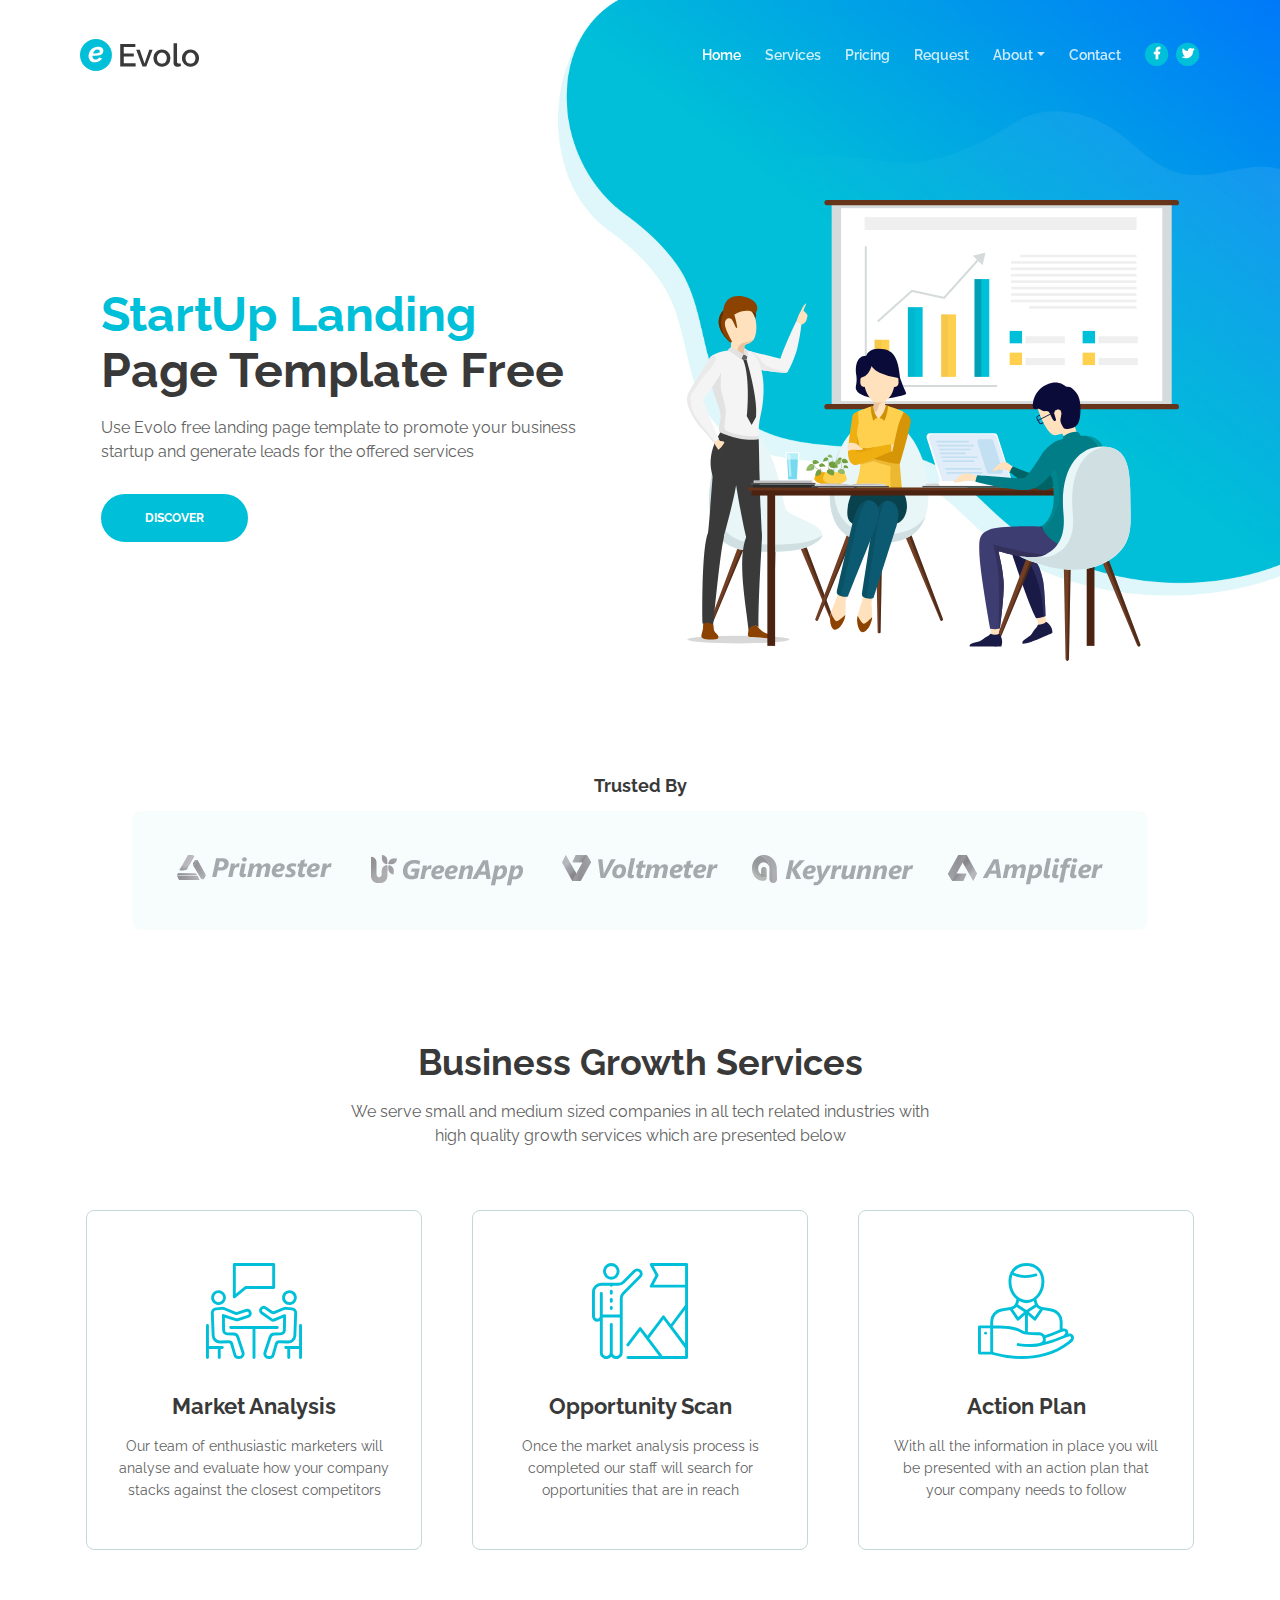
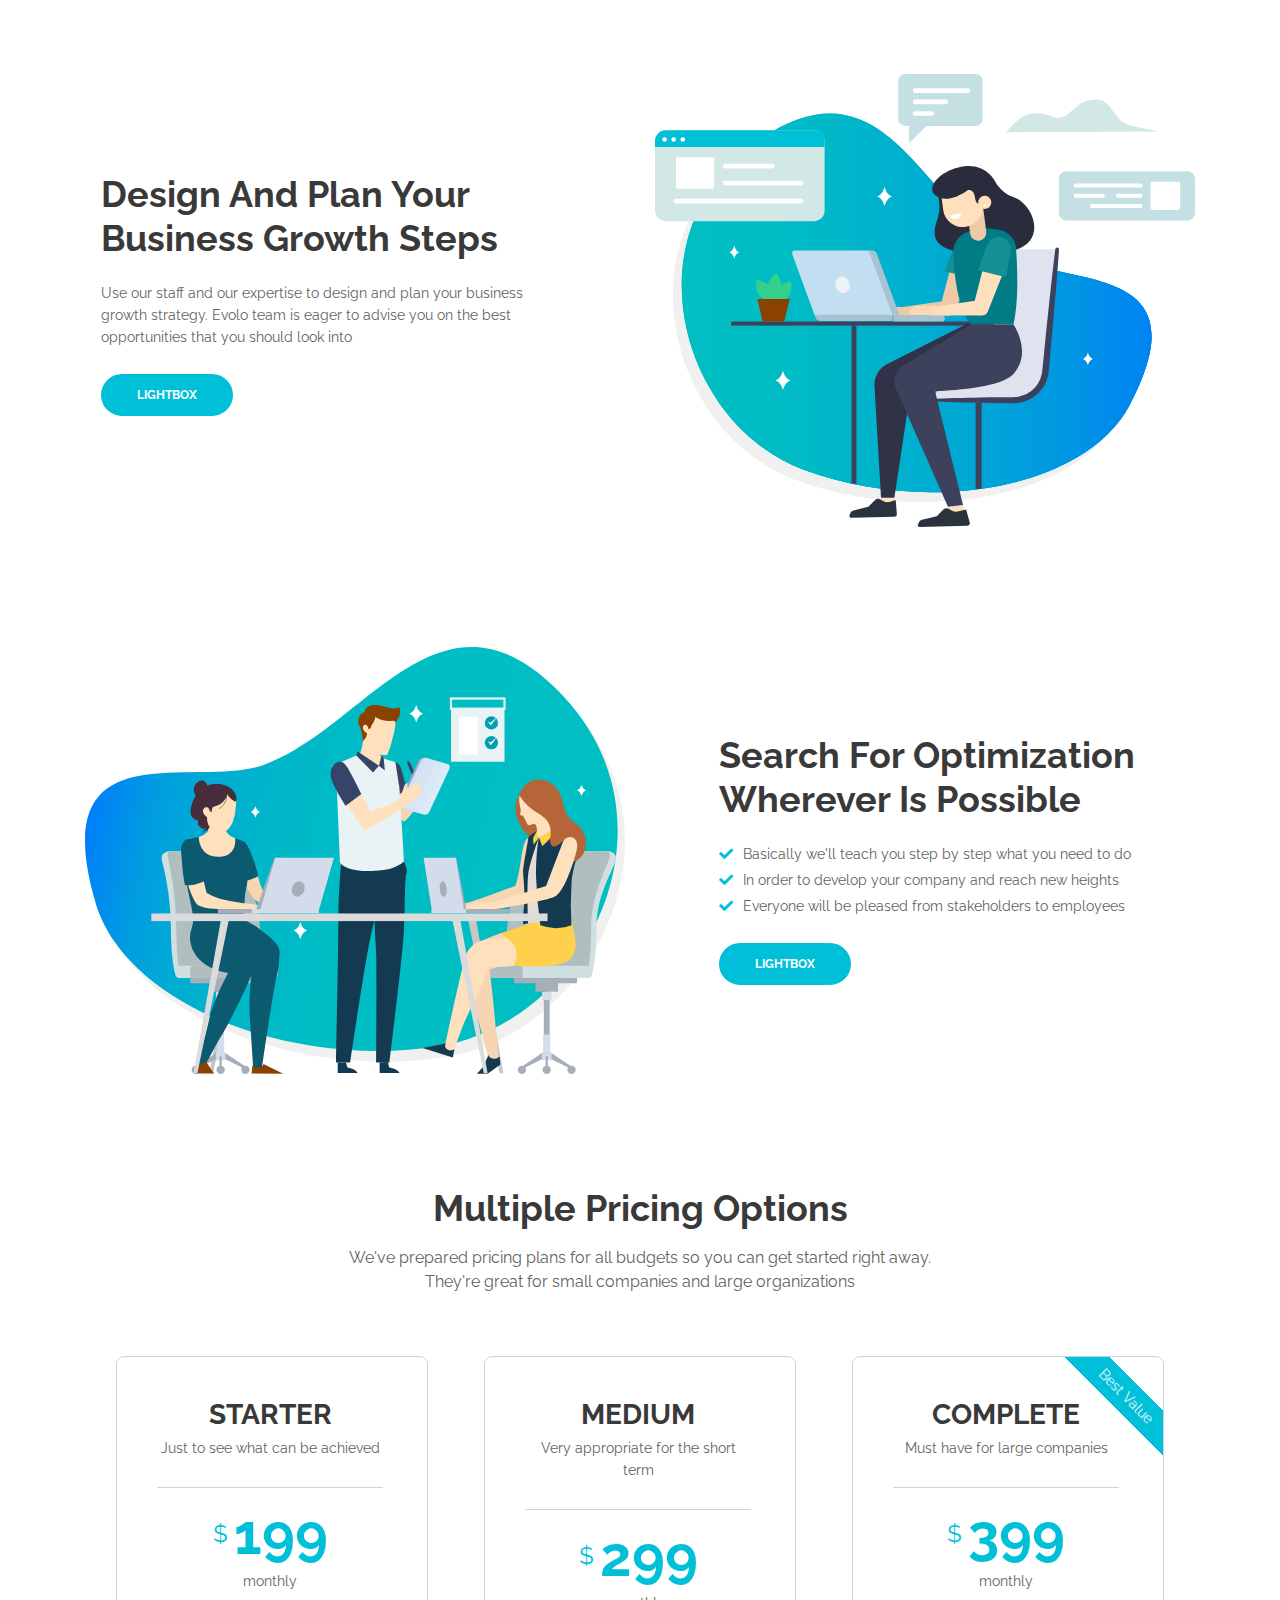
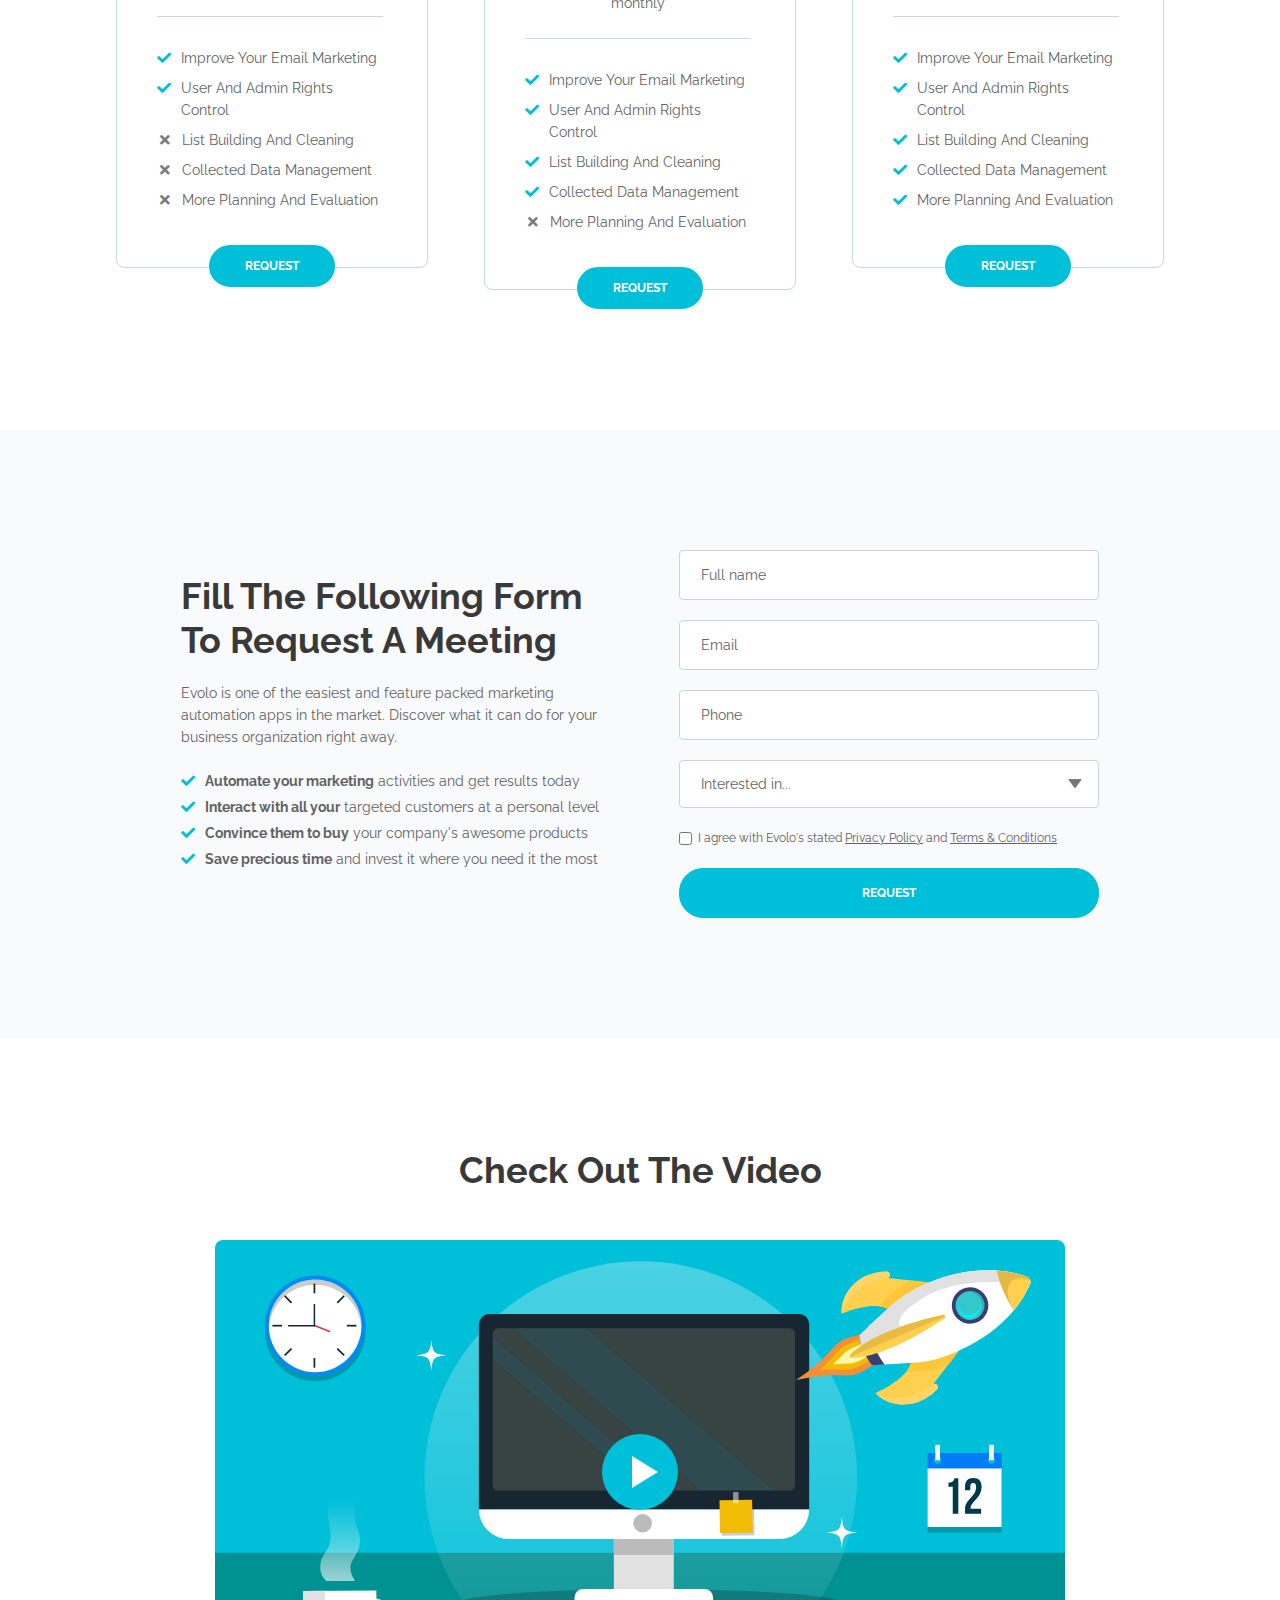
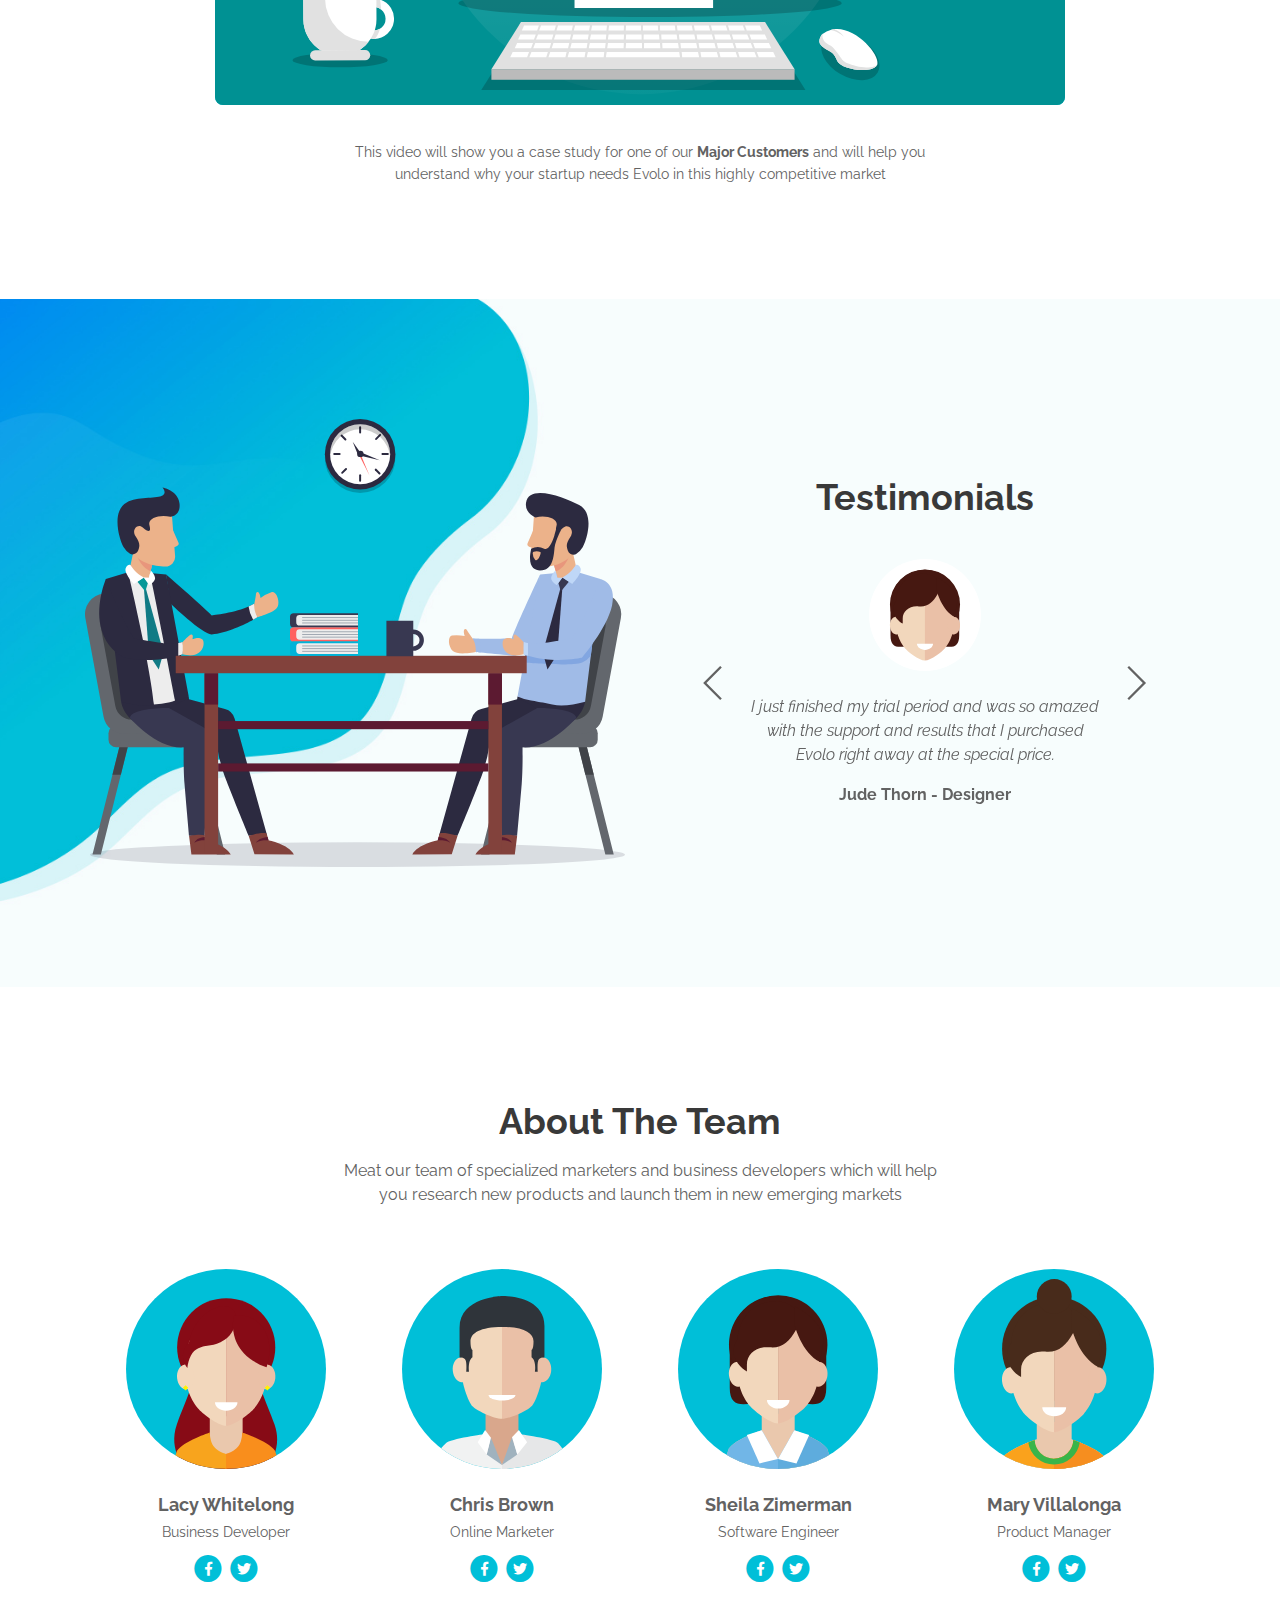
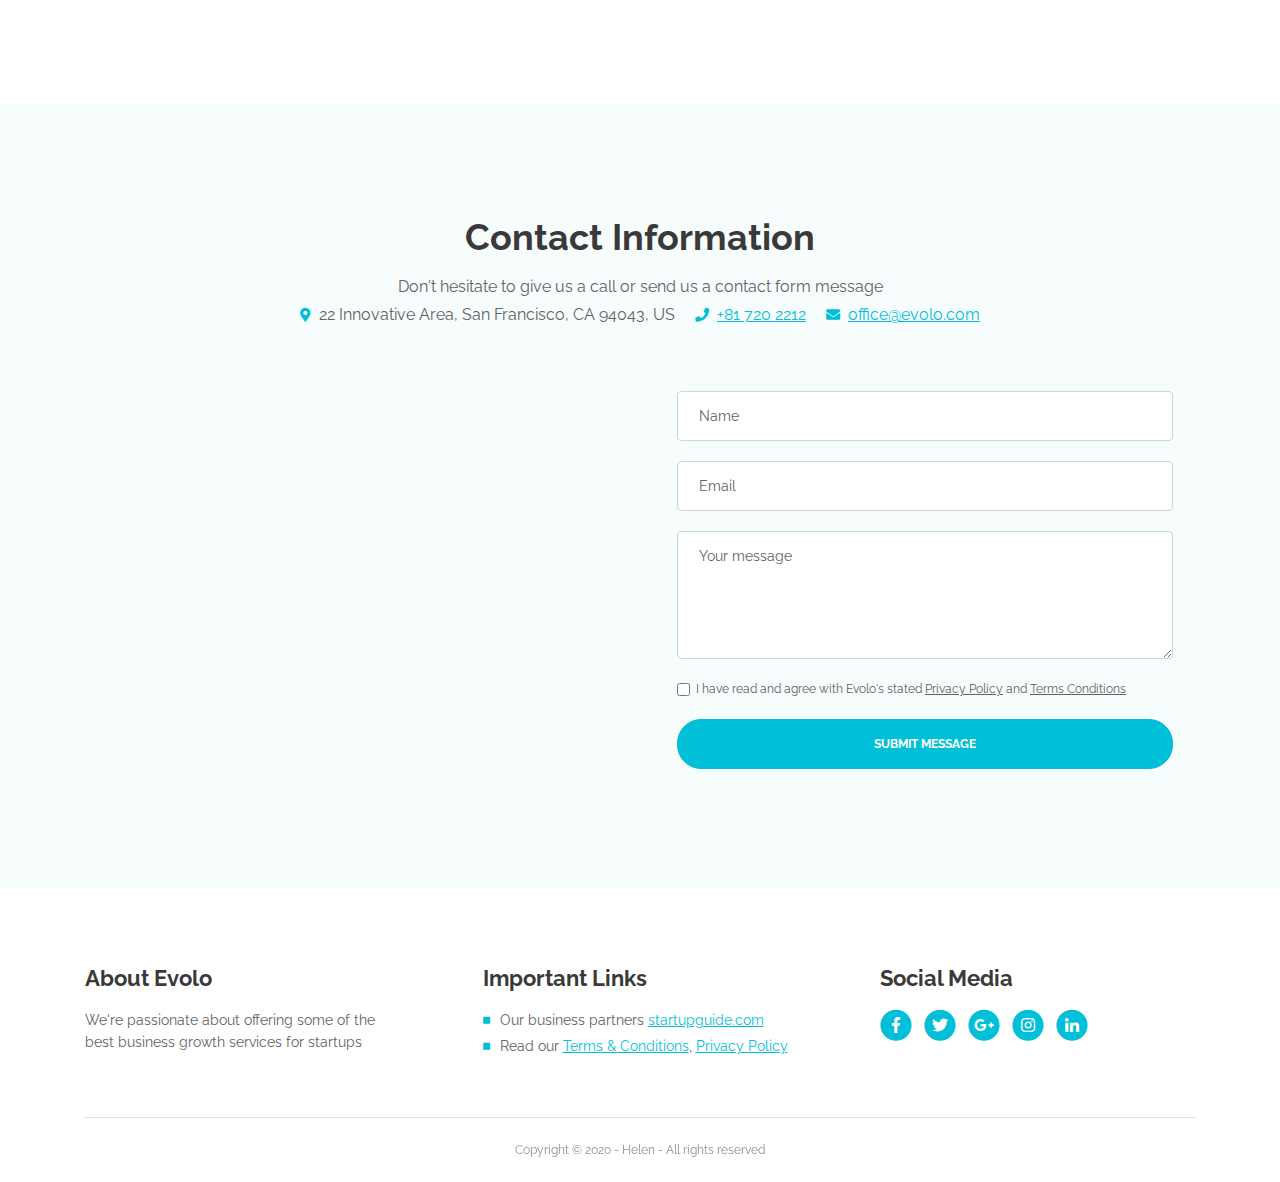
<file: index.html>
<!DOCTYPE html>
<html lang="en">
<head>
    <meta charset="utf-8">
    <meta name="viewport" content="width=device-width, initial-scale=1, shrink-to-fit=no">
    
    <!-- SEO Meta Tags -->
    <meta name="description" content="Create a stylish landing page for your business startup and get leads for the offered services with this HTML landing page template.">
    <meta name="author" content="Inovatik">

    <!-- OG Meta Tags to improve the way the post looks when you share the page on LinkedIn, Facebook, Google+ -->
	<meta property="og:site_name" content="" /> <!-- website name -->
	<meta property="og:site" content="" /> <!-- website link -->
	<meta property="og:title" content=""/> <!-- title shown in the actual shared post -->
	<meta property="og:description" content="" /> <!-- description shown in the actual shared post -->
	<meta property="og:image" content="" /> <!-- image link, make sure it's jpg -->
	<meta property="og:url" content="" /> <!-- where do you want your post to link to -->
	<meta property="og:type" content="article" />

    <!-- Website Title -->
    <title>Evolo </title>
    
    <!-- Styles -->
    <link href="https://fonts.googleapis.com/css?family=Raleway:400,400i,600,700,700i&amp;subset=latin-ext" rel="stylesheet">
    <link href="css/bootstrap.css" rel="stylesheet">
    <link href="css/fontawesome-all.css" rel="stylesheet">
    <link href="css/swiper.css" rel="stylesheet">
	<link href="css/magnific-popup.css" rel="stylesheet">
	<link href="css/styles.css" rel="stylesheet">
	
	<!-- Favicon  -->
    <link rel="icon" href="images/favicon.png">
</head>
<body data-spy="scroll" data-target=".fixed-top">
    
    <!-- Preloader -->
	<div class="spinner-wrapper">
        <div class="spinner">
            <div class="bounce1"></div>
            <div class="bounce2"></div>
            <div class="bounce3"></div>
        </div>
    </div>
    <!-- end of preloader -->
    

    <!-- Navigation -->
    <nav class="navbar navbar-expand-lg navbar-dark navbar-custom fixed-top">
        <!-- Text Logo - Use this if you don't have a graphic logo -->
        <!-- <a class="navbar-brand logo-text page-scroll" href="index.html">Evolo</a> -->

        <!-- Image Logo -->
        <a class="navbar-brand logo-image" href="index.html"><img src="images/logo.svg" alt="alternative"></a>
        
        <!-- Mobile Menu Toggle Button -->
        <button class="navbar-toggler" type="button" data-toggle="collapse" data-target="#navbarsExampleDefault" aria-controls="navbarsExampleDefault" aria-expanded="false" aria-label="Toggle navigation">
            <span class="navbar-toggler-awesome fas fa-bars"></span>
            <span class="navbar-toggler-awesome fas fa-times"></span>
        </button>
        <!-- end of mobile menu toggle button -->

        <div class="collapse navbar-collapse" id="navbarsExampleDefault">
            <ul class="navbar-nav ml-auto">
                <li class="nav-item">
                    <a class="nav-link page-scroll" href="#header">Home <span class="sr-only">(current)</span></a>
                </li>
                <li class="nav-item">
                    <a class="nav-link page-scroll" href="#services">Services</a>
                </li>
                <li class="nav-item">
                    <a class="nav-link page-scroll" href="#pricing">Pricing</a>
                </li>
                <li class="nav-item">
                    <a class="nav-link page-scroll" href="#request">Request</a>
                </li>

                <!-- Dropdown Menu -->          
                <li class="nav-item dropdown">
                    <a class="nav-link dropdown-toggle page-scroll" href="#about" id="navbarDropdown" role="button" aria-haspopup="true" aria-expanded="false">About</a>
                    <div class="dropdown-menu" aria-labelledby="navbarDropdown">
                        <a class="dropdown-item" href="terms-conditions.html"><span class="item-text">Terms Conditions</span></a>
                        <div class="dropdown-items-divide-hr"></div>
                        <a class="dropdown-item" href="privacy-policy.html"><span class="item-text">Privacy Policy</span></a>
                    </div>
                </li>
                <!-- end of dropdown menu -->

                <li class="nav-item">
                    <a class="nav-link page-scroll" href="#contact">Contact</a>
                </li>
            </ul>
            <span class="nav-item social-icons">
                <span class="fa-stack">
                    <a href="#your-link">
                        <i class="fas fa-circle fa-stack-2x facebook"></i>
                        <i class="fab fa-facebook-f fa-stack-1x"></i>
                    </a>
                </span>
                <span class="fa-stack">
                    <a href="#your-link">
                        <i class="fas fa-circle fa-stack-2x twitter"></i>
                        <i class="fab fa-twitter fa-stack-1x"></i>
                    </a>
                </span>
            </span>
        </div>
    </nav> <!-- end of navbar -->
    <!-- end of navigation -->


    <!-- Header -->
    <header id="header" class="header">
        <div class="header-content">
            <div class="container">
                <div class="row">
                    <div class="col-lg-6">
                        <div class="text-container">
                            <h1><span class="turquoise">StartUp Landing</span> Page Template Free</h1>
                            <p class="p-large">Use Evolo free landing page template to promote your business startup and generate leads for the offered services</p>
                            <a class="btn-solid-lg page-scroll" href="#services">DISCOVER</a>
                        </div> <!-- end of text-container -->
                    </div> <!-- end of col -->
                    <div class="col-lg-6">
                        <div class="image-container">
                            <img class="img-fluid" src="images/header-teamwork.svg" alt="alternative">
                        </div> <!-- end of image-container -->
                    </div> <!-- end of col -->
                </div> <!-- end of row -->
            </div> <!-- end of container -->
        </div> <!-- end of header-content -->
    </header> <!-- end of header -->
    <!-- end of header -->


    <!-- Customers -->
    <div class="slider-1">
        <div class="container">
            <div class="row">
                <div class="col-lg-12">
                    <h5>Trusted By</h5>
                    
                    <!-- Image Slider -->
                    <div class="slider-container">
                        <div class="swiper-container image-slider">
                            <div class="swiper-wrapper">
                                <div class="swiper-slide">
                                    <div class="image-container">
                                        <img class="img-responsive" src="images/customer-logo-1.png" alt="alternative">
                                    </div>
                                </div>
                                <div class="swiper-slide">
                                    <div class="image-container">
                                        <img class="img-responsive" src="images/customer-logo-2.png" alt="alternative">
                                    </div>
                                </div>
                                <div class="swiper-slide">
                                    <div class="image-container">
                                        <img class="img-responsive" src="images/customer-logo-3.png" alt="alternative">
                                    </div>
                                </div>
                                <div class="swiper-slide">
                                    <div class="image-container">
                                        <img class="img-responsive" src="images/customer-logo-4.png" alt="alternative">
                                    </div>
                                </div>
                                <div class="swiper-slide">
                                    <div class="image-container">
                                        <img class="img-responsive" src="images/customer-logo-5.png" alt="alternative">
                                    </div>
                                </div>
                                <div class="swiper-slide">
                                    <div class="image-container">
                                        <img class="img-responsive" src="images/customer-logo-6.png" alt="alternative">
                                    </div>
                                </div>
                            </div> <!-- end of swiper-wrapper -->
                        </div> <!-- end of swiper container -->
                    </div> <!-- end of slider-container -->
                    <!-- end of image slider -->

                </div> <!-- end of col -->
            </div> <!-- end of row -->
        </div> <!-- end of container -->
    </div> <!-- end of slider-1 -->
    <!-- end of customers -->


    <!-- Services -->
    <div id="services" class="cards-1">
        <div class="container">
            <div class="row">
                <div class="col-lg-12">
                    <h2>Business Growth Services</h2>
                    <p class="p-heading p-large">We serve small and medium sized companies in all tech related industries with high quality growth services which are presented below</p>
                </div> <!-- end of col -->
            </div> <!-- end of row -->
            <div class="row">
                <div class="col-lg-12">

                    <!-- Card -->
                    <div class="card">
                        <img class="card-image" src="images/services-icon-1.svg" alt="alternative">
                        <div class="card-body">
                            <h4 class="card-title">Market Analysis</h4>
                            <p>Our team of enthusiastic marketers will analyse and evaluate how your company stacks against the closest competitors</p>
                        </div>
                    </div>
                    <!-- end of card -->

                    <!-- Card -->
                    <div class="card">
                        <img class="card-image" src="images/services-icon-2.svg" alt="alternative">
                        <div class="card-body">
                            <h4 class="card-title">Opportunity Scan</h4>
                            <p>Once the market analysis process is completed our staff will search for opportunities that are in reach</p>
                        </div>
                    </div>
                    <!-- end of card -->

                    <!-- Card -->
                    <div class="card">
                        <img class="card-image" src="images/services-icon-3.svg" alt="alternative">
                        <div class="card-body">
                            <h4 class="card-title">Action Plan</h4>
                            <p>With all the information in place you will be presented with an action plan that your company needs to follow</p>
                        </div>
                    </div>
                    <!-- end of card -->
                    
                </div> <!-- end of col -->
            </div> <!-- end of row -->
        </div> <!-- end of container -->
    </div> <!-- end of cards-1 -->
    <!-- end of services -->


    <!-- Details 1 -->
    <div class="basic-1">
        <div class="container">
            <div class="row">
                <div class="col-lg-6">
                    <div class="text-container">
                        <h2>Design And Plan Your Business Growth Steps</h2>
                        <p>Use our staff and our expertise to design and plan your business growth strategy. Evolo team is eager to advise you on the best opportunities that you should look into</p>
                        <a class="btn-solid-reg popup-with-move-anim" href="#details-lightbox-1">LIGHTBOX</a>
                    </div> <!-- end of text-container -->
                </div> <!-- end of col -->
                <div class="col-lg-6">
                    <div class="image-container">
                        <img class="img-fluid" src="images/details-1-office-worker.svg" alt="alternative">
                    </div> <!-- end of image-container -->
                </div> <!-- end of col -->
            </div> <!-- end of row -->
        </div> <!-- end of container -->
    </div> <!-- end of basic-1 -->
    <!-- end of details 1 -->

    
    <!-- Details 2 -->
    <div class="basic-2">
        <div class="container">
            <div class="row">
                <div class="col-lg-6">
                    <div class="image-container">
                        <img class="img-fluid" src="images/details-2-office-team-work.svg" alt="alternative">
                    </div> <!-- end of image-container -->
                </div> <!-- end of col -->
                <div class="col-lg-6">
                    <div class="text-container">
                        <h2>Search For Optimization Wherever Is Possible</h2>
                        <ul class="list-unstyled li-space-lg">
                            <li class="media">
                                <i class="fas fa-check"></i>
                                <div class="media-body">Basically we'll teach you step by step what you need to do</div>
                            </li>
                            <li class="media">
                                <i class="fas fa-check"></i>
                                <div class="media-body">In order to develop your company and reach new heights</div>
                            </li>
                            <li class="media">
                                <i class="fas fa-check"></i>
                                <div class="media-body">Everyone will be pleased from stakeholders to employees</div>
                            </li>
                        </ul>
                        <a class="btn-solid-reg popup-with-move-anim" href="#details-lightbox-2">LIGHTBOX</a>
                    </div> <!-- end of text-container -->
                </div> <!-- end of col -->
            </div> <!-- end of row -->
        </div> <!-- end of container -->
    </div> <!-- end of basic-2 -->
    <!-- end of details 2 -->

    <!-- Details Lightboxes -->
    <!-- Details Lightbox 1 -->
	<div id="details-lightbox-1" class="lightbox-basic zoom-anim-dialog mfp-hide">
        <div class="container">
            <div class="row">
                <button title="Close (Esc)" type="button" class="mfp-close x-button">×</button>
                <div class="col-lg-8">
                    <div class="image-container">
                        <img class="img-fluid" src="images/details-lightbox-1.svg" alt="alternative">
                    </div> <!-- end of image-container -->
                </div> <!-- end of col -->
                <div class="col-lg-4">
                    <h3>Design And Plan</h3>
                    <hr>
                    <h5>Core feature</h5>
                    <p>The emailing module basically will speed up your email marketing operations while offering more subscriber control.</p>
                    <p>Do you need to build lists for your email campaigns? It just got easier with Evolo.</p>
                    <ul class="list-unstyled li-space-lg">
                        <li class="media">
                            <i class="fas fa-check"></i><div class="media-body">List building framework</div>
                        </li>
                        <li class="media">
                            <i class="fas fa-check"></i><div class="media-body">Easy database browsing</div>
                        </li>
                        <li class="media">
                            <i class="fas fa-check"></i><div class="media-body">User administration</div>
                        </li>
                        <li class="media">
                            <i class="fas fa-check"></i><div class="media-body">Automate user signup</div>
                        </li>
                        <li class="media">
                            <i class="fas fa-check"></i><div class="media-body">Quick formatting tools</div>
                        </li>
                        <li class="media">
                            <i class="fas fa-check"></i><div class="media-body">Fast email checking</div>
                        </li>
                    </ul>
                    <a class="btn-solid-reg mfp-close page-scroll" href="#request">REQUEST</a> <a class="btn-outline-reg mfp-close as-button" href="#screenshots">BACK</a>
                </div> <!-- end of col -->
            </div> <!-- end of row -->
        </div> <!-- end of container -->
    </div> <!-- end of lightbox-basic -->
    <!-- end of details lightbox 1 -->

    <!-- Details Lightbox 2 -->
	<div id="details-lightbox-2" class="lightbox-basic zoom-anim-dialog mfp-hide">
        <div class="container">
            <div class="row">
                <button title="Close (Esc)" type="button" class="mfp-close x-button">×</button>
                <div class="col-lg-8">
                    <div class="image-container">
                        <img class="img-fluid" src="images/details-lightbox-2.svg" alt="alternative">
                    </div> <!-- end of image-container -->
                </div> <!-- end of col -->
                <div class="col-lg-4">
                    <h3>Search To Optimize</h3>
                    <hr>
                    <h5>Core feature</h5>
                    <p>The emailing module basically will speed up your email marketing operations while offering more subscriber control.</p>
                    <p>Do you need to build lists for your email campaigns? It just got easier with Evolo.</p>
                    <ul class="list-unstyled li-space-lg">
                        <li class="media">
                            <i class="fas fa-check"></i><div class="media-body">List building framework</div>
                        </li>
                        <li class="media">
                            <i class="fas fa-check"></i><div class="media-body">Easy database browsing</div>
                        </li>
                        <li class="media">
                            <i class="fas fa-check"></i><div class="media-body">User administration</div>
                        </li>
                        <li class="media">
                            <i class="fas fa-check"></i><div class="media-body">Automate user signup</div>
                        </li>
                        <li class="media">
                            <i class="fas fa-check"></i><div class="media-body">Quick formatting tools</div>
                        </li>
                        <li class="media">
                            <i class="fas fa-check"></i><div class="media-body">Fast email checking</div>
                        </li>
                    </ul>
                    <a class="btn-solid-reg mfp-close page-scroll" href="#request">REQUEST</a> <a class="btn-outline-reg mfp-close as-button" href="#screenshots">BACK</a>
                </div> <!-- end of col -->
            </div> <!-- end of row -->
        </div> <!-- end of container -->
    </div> <!-- end of lightbox-basic -->
    <!-- end of details lightbox 2 -->
    <!-- end of details lightboxes -->


    <!-- Pricing -->
    <div id="pricing" class="cards-2">
        <div class="container">
            <div class="row">
                <div class="col-lg-12">
                    <h2>Multiple Pricing Options</h2>
                    <p class="p-heading p-large">We've prepared pricing plans for all budgets so you can get started right away. They're great for small companies and large organizations</p>
                </div> <!-- end of col -->
            </div> <!-- end of row -->
            <div class="row">
                <div class="col-lg-12">

                    <!-- Card-->
                    <div class="card">
                        <div class="card-body">
                            <div class="card-title">STARTER</div>
                            <div class="card-subtitle">Just to see what can be achieved</div>
                            <hr class="cell-divide-hr">
                            <div class="price">
                                <span class="currency">$</span><span class="value">199</span>
                                <div class="frequency">monthly</div>
                            </div>
                            <hr class="cell-divide-hr">
                            <ul class="list-unstyled li-space-lg">
                                <li class="media">
                                    <i class="fas fa-check"></i><div class="media-body">Improve Your Email Marketing</div>
                                </li>
                                <li class="media">
                                    <i class="fas fa-check"></i><div class="media-body">User And Admin Rights Control</div>
                                </li>
                                <li class="media">
                                    <i class="fas fa-times"></i><div class="media-body">List Building And Cleaning</div>
                                </li>
                                <li class="media">
                                    <i class="fas fa-times"></i><div class="media-body">Collected Data Management</div>
                                </li>
                                <li class="media">
                                    <i class="fas fa-times"></i><div class="media-body">More Planning And Evaluation</div>
                                </li>
                            </ul>
                            <div class="button-wrapper">
                                <a class="btn-solid-reg page-scroll" href="#request">REQUEST</a>
                            </div>
                        </div>
                    </div> <!-- end of card -->
                    <!-- end of card -->

                    <!-- Card-->
                    <div class="card">
                        <div class="card-body">
                            <div class="card-title">MEDIUM</div>
                            <div class="card-subtitle">Very appropriate for the short term</div>
                            <hr class="cell-divide-hr">
                            <div class="price">
                                <span class="currency">$</span><span class="value">299</span>
                                <div class="frequency">monthly</div>
                            </div>
                            <hr class="cell-divide-hr">
                            <ul class="list-unstyled li-space-lg">
                                <li class="media">
                                    <i class="fas fa-check"></i><div class="media-body">Improve Your Email Marketing</div>
                                </li>
                                <li class="media">
                                    <i class="fas fa-check"></i><div class="media-body">User And Admin Rights Control</div>
                                </li>
                                <li class="media">
                                    <i class="fas fa-check"></i><div class="media-body">List Building And Cleaning</div>
                                </li>
                                <li class="media">
                                    <i class="fas fa-check"></i><div class="media-body">Collected Data Management</div>
                                </li>
                                <li class="media">
                                    <i class="fas fa-times"></i><div class="media-body">More Planning And Evaluation</div>
                                </li>
                            </ul>
                            <div class="button-wrapper">
                                <a class="btn-solid-reg page-scroll" href="#request">REQUEST</a>
                            </div>
                        </div>
                    </div> <!-- end of card -->
                    <!-- end of card -->

                    <!-- Card-->
                    <div class="card">
                        <div class="label">
                            <p class="best-value">Best Value</p>
                        </div>
                        <div class="card-body">
                            <div class="card-title">COMPLETE</div>
                            <div class="card-subtitle">Must have for large companies</div>
                            <hr class="cell-divide-hr">
                            <div class="price">
                                <span class="currency">$</span><span class="value">399</span>
                                <div class="frequency">monthly</div>
                            </div>
                            <hr class="cell-divide-hr">
                            <ul class="list-unstyled li-space-lg">
                                <li class="media">
                                    <i class="fas fa-check"></i><div class="media-body">Improve Your Email Marketing</div>
                                </li>
                                <li class="media">
                                    <i class="fas fa-check"></i><div class="media-body">User And Admin Rights Control</div>
                                </li>
                                <li class="media">
                                    <i class="fas fa-check"></i><div class="media-body">List Building And Cleaning</div>
                                </li>
                                <li class="media">
                                    <i class="fas fa-check"></i><div class="media-body">Collected Data Management</div>
                                </li>
                                <li class="media">
                                    <i class="fas fa-check"></i><div class="media-body">More Planning And Evaluation</div>
                                </li>
                            </ul>
                            <div class="button-wrapper">
                                <a class="btn-solid-reg page-scroll" href="#request">REQUEST</a>
                            </div>
                        </div>
                    </div> <!-- end of card -->
                    <!-- end of card -->

                </div> <!-- end of col -->
            </div> <!-- end of row -->
        </div> <!-- end of container -->
    </div> <!-- end of cards-2 -->
    <!-- end of pricing -->


    <!-- Request -->
    <div id="request" class="form-1">
        <div class="container">
            <div class="row">
                <div class="col-lg-6">
                    <div class="text-container">
                        <h2>Fill The Following Form To Request A Meeting</h2>
                        <p>Evolo is one of the easiest and feature packed marketing automation apps in the market. Discover what it can do for your business organization right away.</p>
                        <ul class="list-unstyled li-space-lg">
                            <li class="media">
                                <i class="fas fa-check"></i>
                                <div class="media-body"><strong class="blue">Automate your marketing</strong> activities and get results today</div>
                            </li>
                            <li class="media">
                                <i class="fas fa-check"></i>
                                <div class="media-body"><strong class="blue">Interact with all your</strong> targeted customers at a personal level</div>
                            </li>
                            <li class="media">
                                <i class="fas fa-check"></i>
                                <div class="media-body"><strong class="blue">Convince them to buy</strong> your company's awesome products</div>
                            </li>
                            <li class="media">
                                <i class="fas fa-check"></i>
                                <div class="media-body"><strong class="blue">Save precious time</strong> and invest it where you need it the most</div>
                            </li>
                        </ul>
                    </div> <!-- end of text-container -->
                </div> <!-- end of col -->
                <div class="col-lg-6">

                    <!-- Request Form -->
                    <div class="form-container">
                        <form id="requestForm" data-toggle="validator" data-focus="false">
                            <div class="form-group">
                                <input type="text" class="form-control-input" id="rname" name="rname" required>
                                <label class="label-control" for="rname">Full name</label>
                                <div class="help-block with-errors"></div>
                            </div>
                            <div class="form-group">
                                <input type="email" class="form-control-input" id="remail" name="remail" required>
                                <label class="label-control" for="remail">Email</label>
                                <div class="help-block with-errors"></div>
                            </div>
                            <div class="form-group">
                                <input type="text" class="form-control-input" id="rphone" name="rphone" required>
                                <label class="label-control" for="rphone">Phone</label>
                                <div class="help-block with-errors"></div>
                            </div>
                            <div class="form-group">
                                <select class="form-control-select" id="rselect" required>
                                    <option class="select-option" value="" disabled selected>Interested in...</option>
                                    <option class="select-option" value="Personal Loan">Starter</option>
                                    <option class="select-option" value="Car Loan">Medium</option>
                                    <option class="select-option" value="House Loan">Complete</option>
                                </select>
                                <div class="help-block with-errors"></div>
                            </div>
                            <div class="form-group checkbox">
                                <input type="checkbox" id="rterms" value="Agreed-to-Terms" name="rterms" required>I agree with Evolo's stated <a href="privacy-policy.html">Privacy Policy</a> and <a href="terms-conditions.html">Terms & Conditions</a>
                                <div class="help-block with-errors"></div>
                            </div>
                            <div class="form-group">
                                <button type="submit" class="form-control-submit-button">REQUEST</button>
                            </div>
                            <div class="form-message">
                                <div id="rmsgSubmit" class="h3 text-center hidden"></div>
                            </div>
                        </form>
                    </div> <!-- end of form-container -->
                    <!-- end of request form -->

                </div> <!-- end of col -->
            </div> <!-- end of row -->
        </div> <!-- end of container -->
    </div> <!-- end of form-1 -->
    <!-- end of request -->


    <!-- Video -->
    <div class="basic-3">
        <div class="container">
            <div class="row">
                <div class="col-lg-12">
                    <h2>Check Out The Video</h2>
                </div> <!-- end of col -->
            </div> <!-- end of row -->
            <div class="row">
                <div class="col-lg-12">
                    
                    <!-- Video Preview -->
                    <div class="image-container">
                        <div class="video-wrapper">
                            <a class="popup-youtube" href="https://www.youtube.com/watch?v=fLCjQJCekTs" data-effect="fadeIn">
                                <img class="img-fluid" src="images/video-frame.svg" alt="alternative">
                                <span class="video-play-button">
                                    <span></span>
                                </span>
                            </a>
                        </div> <!-- end of video-wrapper -->
                    </div> <!-- end of image-container -->
                    <!-- end of video preview -->

                    <p>This video will show you a case study for one of our <strong>Major Customers</strong> and will help you understand why your startup needs Evolo in this highly competitive market</p>
                </div> <!-- end of col -->
            </div> <!-- end of row -->
        </div> <!-- end of container -->
    </div> <!-- end of basic-3 -->
    <!-- end of video -->


    <!-- Testimonials -->
    <div class="slider-2">
        <div class="container">
            <div class="row">
                <div class="col-lg-6">
                    <div class="image-container">
                        <img class="img-fluid" src="images/testimonials-2-men-talking.svg" alt="alternative">
                    </div> <!-- end of image-container -->
                </div> <!-- end of col -->
                <div class="col-lg-6">
                    <h2>Testimonials</h2>

                    <!-- Card Slider -->
                    <div class="slider-container">
                        <div class="swiper-container card-slider">
                            <div class="swiper-wrapper">
                                
                                <!-- Slide -->
                                <div class="swiper-slide">
                                    <div class="card">
                                        <img class="card-image" src="images/testimonial-1.svg" alt="alternative">
                                        <div class="card-body">
                                            <p class="testimonial-text">I just finished my trial period and was so amazed with the support and results that I purchased Evolo right away at the special price.</p>
                                            <p class="testimonial-author">Jude Thorn - Designer</p>
                                        </div>
                                    </div>
                                </div> <!-- end of swiper-slide -->
                                <!-- end of slide -->
        
                                <!-- Slide -->
                                <div class="swiper-slide">
                                    <div class="card">
                                        <img class="card-image" src="images/testimonial-2.svg" alt="alternative">
                                        <div class="card-body">
                                            <p class="testimonial-text">Evolo has always helped or startup to position itself in the highly competitive market of mobile applications. You will not regret using it!</p>
                                            <p class="testimonial-author">Marsha Singer - Developer</p>
                                        </div>
                                    </div>        
                                </div> <!-- end of swiper-slide -->
                                <!-- end of slide -->
        
                                <!-- Slide -->
                                <div class="swiper-slide">
                                    <div class="card">
                                        <img class="card-image" src="images/testimonial-3.svg" alt="alternative">
                                        <div class="card-body">
                                            <p class="testimonial-text">Love their services and was so amazed with the support and results that I purchased Evolo for two years in a row. They are awesome.</p>
                                            <p class="testimonial-author">Roy Smith - Marketer</p>
                                        </div>
                                    </div>        
                                </div> <!-- end of swiper-slide -->
                                <!-- end of slide -->
                               
                            </div> <!-- end of swiper-wrapper -->
        
                            <!-- Add Arrows -->
                            <div class="swiper-button-next"></div>
                            <div class="swiper-button-prev"></div>
                            <!-- end of add arrows -->
        
                        </div> <!-- end of swiper-container -->
                    </div> <!-- end of slider-container -->
                    <!-- end of card slider -->

                </div> <!-- end of col -->
            </div> <!-- end of row -->
        </div> <!-- end of container -->
    </div> <!-- end of slider-2 -->
    <!-- end of testimonials -->


    <!-- About -->
    <div id="about" class="basic-4">
        <div class="container">
            <div class="row">
                <div class="col-lg-12">
                    <h2>About The Team</h2>
                    <p class="p-heading p-large">Meat our team of specialized marketers and business developers which will help you research new products and launch them in new emerging markets</p>
                </div> <!-- end of col -->
            </div> <!-- end of row -->
            <div class="row">
                <div class="col-lg-12">
                    
                    <!-- Team Member -->
                    <div class="team-member">
                        <div class="image-wrapper">
                            <img class="img-fluid" src="images/team-member-1.svg" alt="alternative">
                        </div> <!-- end of image-wrapper -->
                        <p class="p-large"><strong>Lacy Whitelong</strong></p>
                        <p class="job-title">Business Developer</p>
                        <span class="social-icons">
                            <span class="fa-stack">
                                <a href="#your-link">
                                    <i class="fas fa-circle fa-stack-2x facebook"></i>
                                    <i class="fab fa-facebook-f fa-stack-1x"></i>
                                </a>
                            </span>
                            <span class="fa-stack">
                                <a href="#your-link">
                                    <i class="fas fa-circle fa-stack-2x twitter"></i>
                                    <i class="fab fa-twitter fa-stack-1x"></i>
                                </a>
                            </span>
                        </span> <!-- end of social-icons -->
                    </div> <!-- end of team-member -->
                    <!-- end of team member -->

                    <!-- Team Member -->
                    <div class="team-member">
                        <div class="image-wrapper">
                            <img class="img-fluid" src="images/team-member-2.svg" alt="alternative">
                        </div> <!-- end of image wrapper -->
                        <p class="p-large"><strong>Chris Brown</strong></p>
                        <p class="job-title">Online Marketer</p>
                        <span class="social-icons">
                            <span class="fa-stack">
                                <a href="#your-link">
                                    <i class="fas fa-circle fa-stack-2x facebook"></i>
                                    <i class="fab fa-facebook-f fa-stack-1x"></i>
                                </a>
                            </span>
                            <span class="fa-stack">
                                <a href="#your-link">
                                    <i class="fas fa-circle fa-stack-2x twitter"></i>
                                    <i class="fab fa-twitter fa-stack-1x"></i>
                                </a>
                            </span>
                        </span> <!-- end of social-icons -->
                    </div> <!-- end of team-member -->
                    <!-- end of team member -->

                    <!-- Team Member -->
                    <div class="team-member">
                        <div class="image-wrapper">
                            <img class="img-fluid" src="images/team-member-3.svg" alt="alternative">
                        </div> <!-- end of image wrapper -->
                        <p class="p-large"><strong>Sheila Zimerman</strong></p>
                        <p class="job-title">Software Engineer</p>
                        <span class="social-icons">
                            <span class="fa-stack">
                                <a href="#your-link">
                                    <i class="fas fa-circle fa-stack-2x facebook"></i>
                                    <i class="fab fa-facebook-f fa-stack-1x"></i>
                                </a>
                            </span>
                            <span class="fa-stack">
                                <a href="#your-link">
                                    <i class="fas fa-circle fa-stack-2x twitter"></i>
                                    <i class="fab fa-twitter fa-stack-1x"></i>
                                </a>
                            </span>
                        </span> <!-- end of social-icons -->
                    </div> <!-- end of team-member -->
                    <!-- end of team member -->

                    <!-- Team Member -->
                    <div class="team-member">
                        <div class="image-wrapper">
                            <img class="img-fluid" src="images/team-member-4.svg" alt="alternative">
                        </div> <!-- end of image wrapper -->
                        <p class="p-large"><strong>Mary Villalonga</strong></p>
                        <p class="job-title">Product Manager</p>
                        <span class="social-icons">
                            <span class="fa-stack">
                                <a href="#your-link">
                                    <i class="fas fa-circle fa-stack-2x facebook"></i>
                                    <i class="fab fa-facebook-f fa-stack-1x"></i>
                                </a>
                            </span>
                            <span class="fa-stack">
                                <a href="#your-link">
                                    <i class="fas fa-circle fa-stack-2x twitter"></i>
                                    <i class="fab fa-twitter fa-stack-1x"></i>
                                </a>
                            </span>
                        </span> <!-- end of social-icons -->
                    </div> <!-- end of team-member -->
                    <!-- end of team member -->

                </div> <!-- end of col -->
            </div> <!-- end of row -->
        </div> <!-- end of container -->
    </div> <!-- end of basic-4 -->
    <!-- end of about -->


    <!-- Contact -->
    <div id="contact" class="form-2">
        <div class="container">
            <div class="row">
                <div class="col-lg-12">
                    <h2>Contact Information</h2>
                    <ul class="list-unstyled li-space-lg">
                        <li class="address">Don't hesitate to give us a call or send us a contact form message</li>
                        <li><i class="fas fa-map-marker-alt"></i>22 Innovative Area, San Francisco, CA 94043, US</li>
                        <li><i class="fas fa-phone"></i><a class="turquoise" href="tel:003024630820">+81 720 2212</a></li>
                        <li><i class="fas fa-envelope"></i><a class="turquoise" href="mailto:office@evolo.com">office@evolo.com</a></li>
                    </ul>
                </div> <!-- end of col -->
            </div> <!-- end of row -->
            <div class="row">
                <div class="col-lg-6">
                    <div class="map-responsive">
                        <iframe src="https://www.google.com/maps/embed?pb=!1m18!1m12!1m3!1d100939.98555098464!2d-122.507640204439!3d37.757814996609724!2m3!1f0!2f0!3f0!3m2!1i1024!2i768!4f13.1!3m3!1m2!1s0x80859a6d00690021%3A0x4a501367f076adff!2sSan+Francisco%2C+CA%2C+USA!5e0!3m2!1sen!2sro!4v1498231462606" allowfullscreen></iframe>
                    </div>
                </div> <!-- end of col -->
                <div class="col-lg-6">
                    
                    <!-- Contact Form -->
                    <form id="contactForm" data-toggle="validator" data-focus="false">
                        <div class="form-group">
                            <input type="text" class="form-control-input" id="cname" required>
                            <label class="label-control" for="cname">Name</label>
                            <div class="help-block with-errors"></div>
                        </div>
                        <div class="form-group">
                            <input type="email" class="form-control-input" id="cemail" required>
                            <label class="label-control" for="cemail">Email</label>
                            <div class="help-block with-errors"></div>
                        </div>
                        <div class="form-group">
                            <textarea class="form-control-textarea" id="cmessage" required></textarea>
                            <label class="label-control" for="cmessage">Your message</label>
                            <div class="help-block with-errors"></div>
                        </div>
                        <div class="form-group checkbox">
                            <input type="checkbox" id="cterms" value="Agreed-to-Terms" required>I have read and agree with Evolo's stated <a href="privacy-policy.html">Privacy Policy</a> and <a href="terms-conditions.html">Terms Conditions</a> 
                            <div class="help-block with-errors"></div>
                        </div>
                        <div class="form-group">
                            <button type="submit" class="form-control-submit-button">SUBMIT MESSAGE</button>
                        </div>
                        <div class="form-message">
                            <div id="cmsgSubmit" class="h3 text-center hidden"></div>
                        </div>
                    </form>
                    <!-- end of contact form -->

                </div> <!-- end of col -->
            </div> <!-- end of row -->
        </div> <!-- end of container -->
    </div> <!-- end of form-2 -->
    <!-- end of contact -->


    <!-- Footer -->
    <div class="footer">
        <div class="container">
            <div class="row">
                <div class="col-md-4">
                    <div class="footer-col">
                        <h4>About Evolo</h4>
                        <p>We're passionate about offering some of the best business growth services for startups</p>
                    </div>
                </div> <!-- end of col -->
                <div class="col-md-4">
                    <div class="footer-col middle">
                        <h4>Important Links</h4>
                        <ul class="list-unstyled li-space-lg">
                            <li class="media">
                                <i class="fas fa-square"></i>
                                <div class="media-body">Our business partners <a class="turquoise" href="#your-link">startupguide.com</a></div>
                            </li>
                            <li class="media">
                                <i class="fas fa-square"></i>
                                <div class="media-body">Read our <a class="turquoise" href="terms-conditions.html">Terms & Conditions</a>, <a class="turquoise" href="privacy-policy.html">Privacy Policy</a></div>
                            </li>
                        </ul>
                    </div>
                </div> <!-- end of col -->
                <div class="col-md-4">
                    <div class="footer-col last">
                        <h4>Social Media</h4>
                        <span class="fa-stack">
                            <a href="#your-link">
                                <i class="fas fa-circle fa-stack-2x"></i>
                                <i class="fab fa-facebook-f fa-stack-1x"></i>
                            </a>
                        </span>
                        <span class="fa-stack">
                            <a href="#your-link">
                                <i class="fas fa-circle fa-stack-2x"></i>
                                <i class="fab fa-twitter fa-stack-1x"></i>
                            </a>
                        </span>
                        <span class="fa-stack">
                            <a href="#your-link">
                                <i class="fas fa-circle fa-stack-2x"></i>
                                <i class="fab fa-google-plus-g fa-stack-1x"></i>
                            </a>
                        </span>
                        <span class="fa-stack">
                            <a href="#your-link">
                                <i class="fas fa-circle fa-stack-2x"></i>
                                <i class="fab fa-instagram fa-stack-1x"></i>
                            </a>
                        </span>
                        <span class="fa-stack">
                            <a href="#your-link">
                                <i class="fas fa-circle fa-stack-2x"></i>
                                <i class="fab fa-linkedin-in fa-stack-1x"></i>
                            </a>
                        </span>
                    </div> 
                </div> <!-- end of col -->
            </div> <!-- end of row -->
        </div> <!-- end of container -->
    </div> <!-- end of footer -->  
    <!-- end of footer -->


    <!-- Copyright -->
    <div class="copyright">
        <div class="container">
            <div class="row">
                <div class="col-lg-12">
                    <p class="p-small">Copyright © 2020 - Helen - All rights reserved</p>
                </div> <!-- end of col -->
            </div> <!-- enf of row -->
        </div> <!-- end of container -->
    </div> <!-- end of copyright --> 
    <!-- end of copyright -->
    
    	
    <!-- Scripts -->
    <script src="js/jquery.min.js"></script> <!-- jQuery for Bootstrap's JavaScript plugins -->
    <script src="js/popper.min.js"></script> <!-- Popper tooltip library for Bootstrap -->
    <script src="js/bootstrap.min.js"></script> <!-- Bootstrap framework -->
    <script src="js/jquery.easing.min.js"></script> <!-- jQuery Easing for smooth scrolling between anchors -->
    <script src="js/swiper.min.js"></script> <!-- Swiper for image and text sliders -->
    <script src="js/jquery.magnific-popup.js"></script> <!-- Magnific Popup for lightboxes -->
    <script src="js/validator.min.js"></script> <!-- Validator.js - Bootstrap plugin that validates forms -->
    <script src="js/scripts.js"></script> <!-- Custom scripts -->
</body>
</html>
</file>
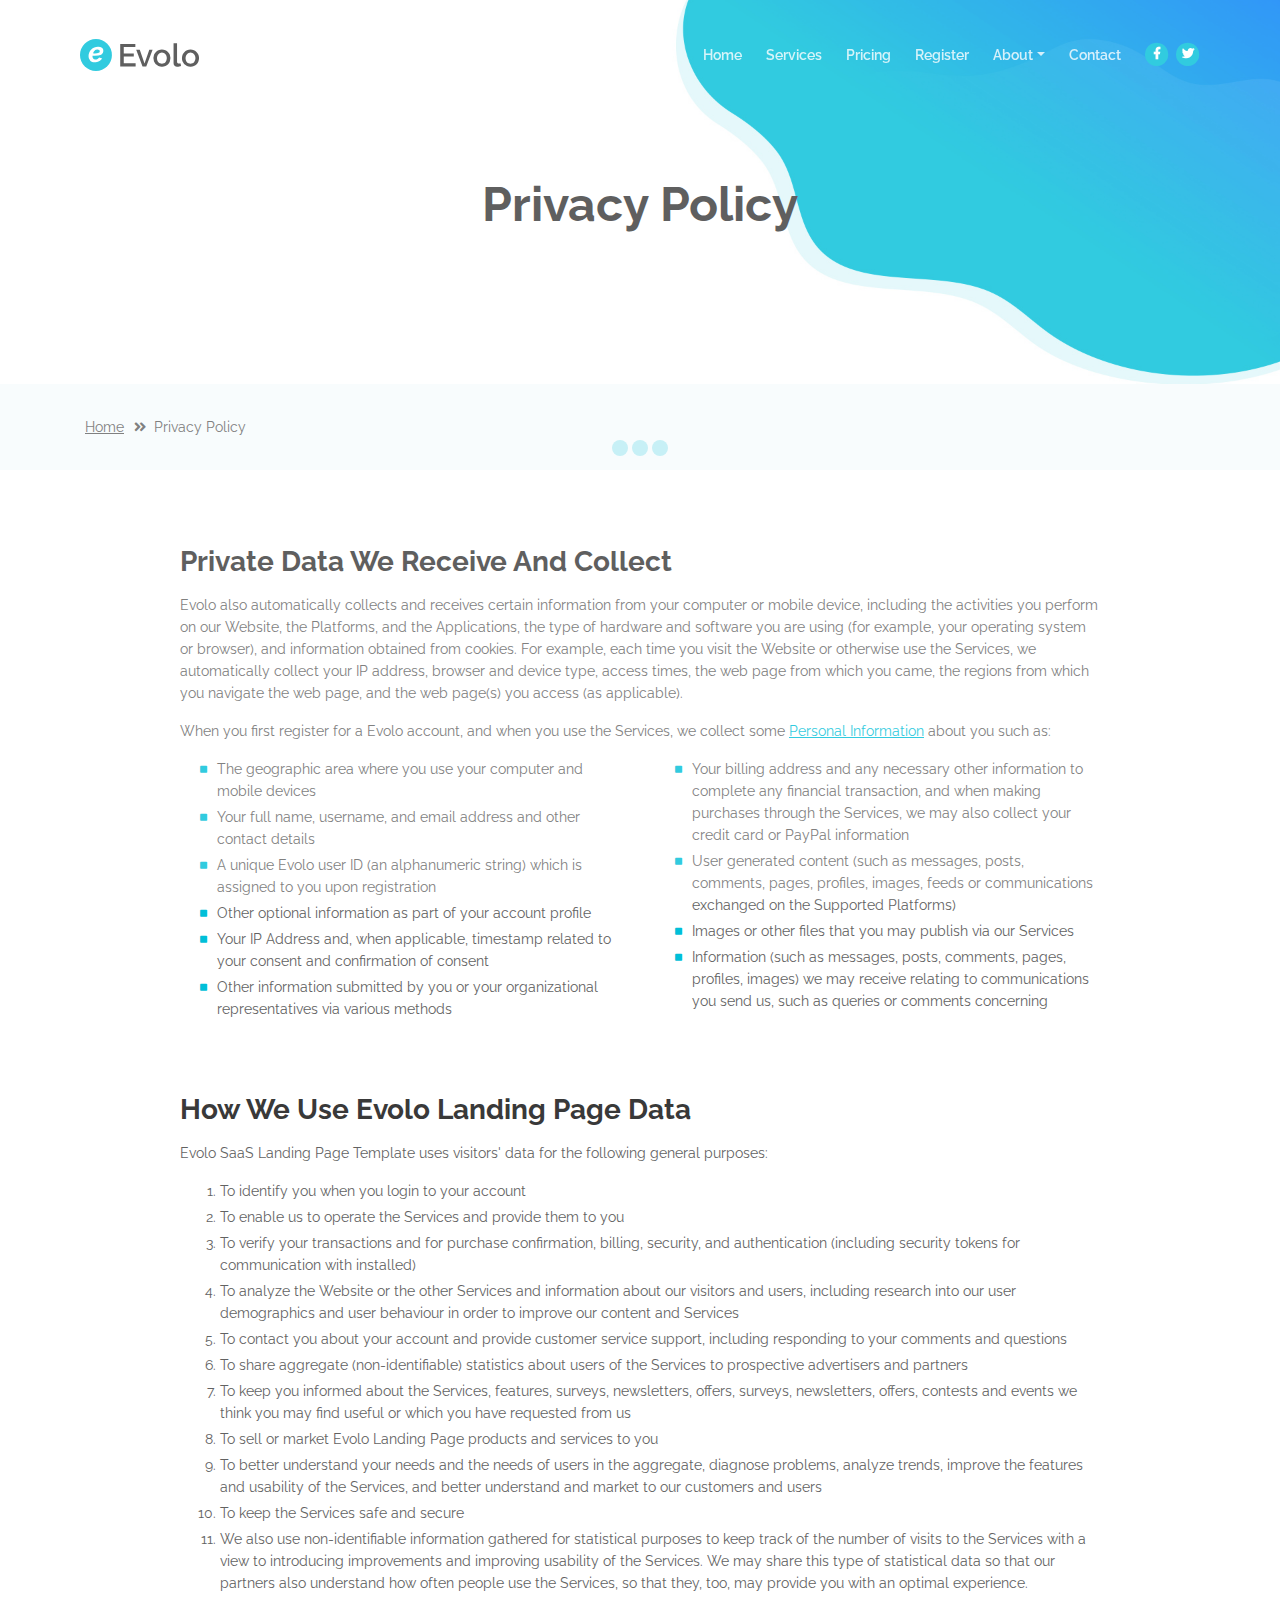
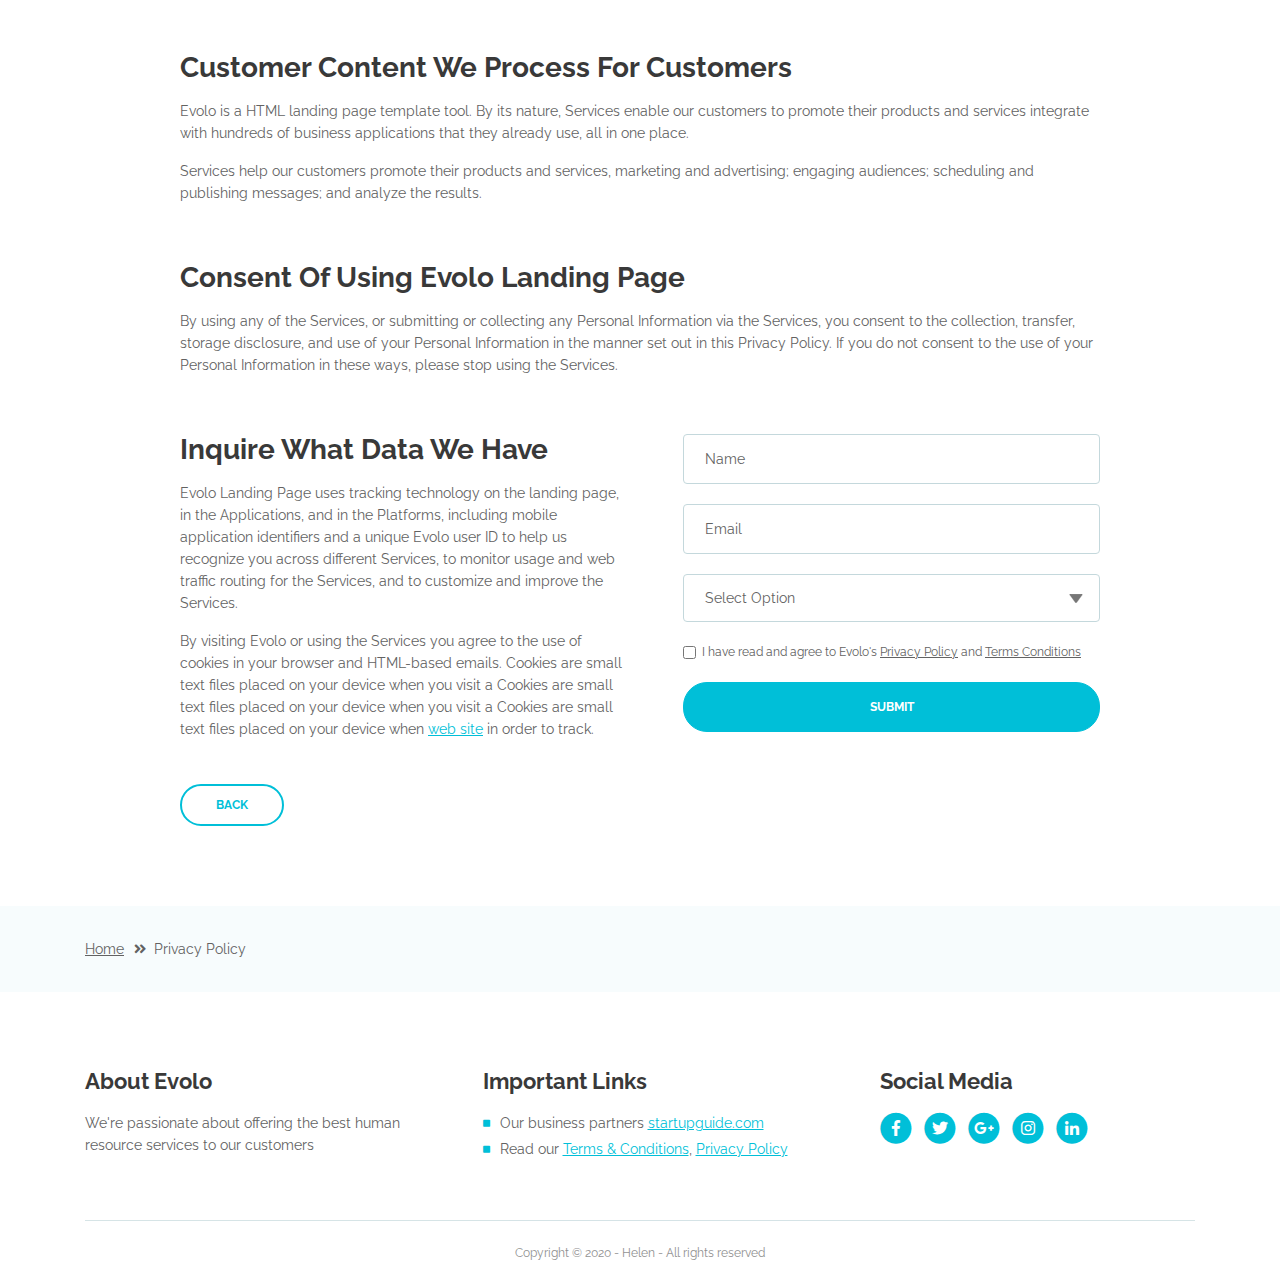
<file: privacy-policy.html>
<!DOCTYPE html>
<html lang="en">
<head>
    <meta charset="utf-8">
    <meta name="viewport" content="width=device-width, initial-scale=1, shrink-to-fit=no">
    
    <!-- SEO Meta Tags -->
    <meta name="description" content="Create a stylish landing page for your business startup and get leads for the offered services with this HTML landing page template.">
    <meta name="author" content="Inovatik">

    <!-- OG Meta Tags to improve the way the post looks when you share the page on LinkedIn, Facebook, Google+ -->
	<meta property="og:site_name" content="" /> <!-- website name -->
	<meta property="og:site" content="" /> <!-- website link -->
	<meta property="og:title" content=""/> <!-- title shown in the actual shared post -->
	<meta property="og:description" content="" /> <!-- description shown in the actual shared post -->
	<meta property="og:image" content="" /> <!-- image link, make sure it's jpg -->
	<meta property="og:url" content="" /> <!-- where do you want your post to link to -->
	<meta property="og:type" content="article" />

    <!-- Website Title -->
    <title>Privacy Policy - Evolo - StartUp HTML Landing Page Template</title>
    
    <!-- Styles -->
    <link href="https://fonts.googleapis.com/css?family=Raleway:400,400i,600,700,700i&amp;subset=latin-ext" rel="stylesheet">
    <link href="css/bootstrap.css" rel="stylesheet">
    <link href="css/fontawesome-all.css" rel="stylesheet">
    <link href="css/swiper.css" rel="stylesheet">
	<link href="css/magnific-popup.css" rel="stylesheet">
    <link href="css/styles.css" rel="stylesheet">
	
	<!-- Favicon  -->
    <link rel="icon" href="images/favicon.png">
</head>
<body data-spy="scroll" data-target=".fixed-top">
    
    <!-- Preloader -->
	<div class="spinner-wrapper">
        <div class="spinner">
            <div class="bounce1"></div>
            <div class="bounce2"></div>
            <div class="bounce3"></div>
        </div>
    </div>
    <!-- end of preloader -->
    

    <!-- Navbar -->
    <nav class="navbar navbar-expand-lg navbar-dark navbar-custom fixed-top">
        <!-- Text Logo - Use this if you don't have a graphic logo -->
        <!-- <a class="navbar-brand logo-text page-scroll" href="index.html">Evolo</a> -->

        <!-- Image Logo -->
        <a class="navbar-brand logo-image" href="index.html"><img src="images/logo.svg" alt="alternative"></a>
        
        <!-- Mobile Menu Toggle Button -->
        <button class="navbar-toggler" type="button" data-toggle="collapse" data-target="#navbarsExampleDefault" aria-controls="navbarsExampleDefault" aria-expanded="false" aria-label="Toggle navigation">
            <span class="navbar-toggler-awesome fas fa-bars"></span>
            <span class="navbar-toggler-awesome fas fa-times"></span>
        </button>
        <!-- end of mobile menu toggle button -->

        <div class="collapse navbar-collapse" id="navbarsExampleDefault">
            <ul class="navbar-nav ml-auto">
                <li class="nav-item">
                    <a class="nav-link page-scroll" href="index.html#header">Home <span class="sr-only">(current)</span></a>
                </li>
                <li class="nav-item">
                    <a class="nav-link page-scroll" href="index.html#services">Services</a>
                </li>
                <li class="nav-item">
                    <a class="nav-link page-scroll" href="index.html#details">Pricing</a>
                </li>
                <li class="nav-item">
                    <a class="nav-link page-scroll" href="index.html#pricing">Register</a>
                </li>

                <!-- Dropdown Menu -->          
                <li class="nav-item dropdown">
                    <a class="nav-link dropdown-toggle page-scroll" href="index.html#about" id="navbarDropdown" role="button" aria-haspopup="true" aria-expanded="false">About</a>
                    <div class="dropdown-menu" aria-labelledby="navbarDropdown">
                        <a class="dropdown-item" href="terms-conditions.html"><span class="item-text">Terms Conditions</span></a>
                        <div class="dropdown-items-divide-hr"></div>
                        <a class="dropdown-item" href="privacy-policy.html"><span class="item-text">Privacy Policy</span></a>
                    </div>
                </li>
                <!-- end of dropdown menu -->

                <li class="nav-item">
                    <a class="nav-link page-scroll" href="index.html#contact">Contact</a>
                </li>
            </ul>
            <span class="nav-item social-icons">
                <span class="fa-stack">
                    <a href="#your-link">
                        <i class="fas fa-circle fa-stack-2x facebook"></i>
                        <i class="fab fa-facebook-f fa-stack-1x"></i>
                    </a>
                </span>
                <span class="fa-stack">
                    <a href="#your-link">
                        <i class="fas fa-circle fa-stack-2x twitter"></i>
                        <i class="fab fa-twitter fa-stack-1x"></i>
                    </a>
                </span>
            </span>
        </div>
    </nav> <!-- end of navbar -->
    <!-- end of navbar -->


    <!-- Header -->
    <header id="header" class="ex-header">
        <div class="container">
            <div class="row">
                <div class="col-md-12">
                    <h1>Privacy Policy</h1>
                </div> <!-- end of col -->
            </div> <!-- end of row -->
        </div> <!-- end of container -->
    </header> <!-- end of ex-header -->
    <!-- end of header -->


    <!-- Breadcrumbs -->
    <div class="ex-basic-1">
        <div class="container">
            <div class="row">
                <div class="col-lg-12">
                    <div class="breadcrumbs">
                        <a href="index.html">Home</a><i class="fa fa-angle-double-right"></i><span>Privacy Policy</span>
                    </div> <!-- end of breadcrumbs -->
                </div> <!-- end of col -->
            </div> <!-- end of row -->
        </div> <!-- end of container -->
    </div> <!-- end of ex-basic-1 -->
    <!-- end of breadcrumbs -->


    <!-- Privacy Content -->
    <div class="ex-basic-2">
        <div class="container">
            <div class="row">
                <div class="col-lg-10 offset-lg-1">
                    <div class="text-container">
                        <h3>Private Data We Receive And Collect</h3>
                        <p>Evolo also automatically collects and receives certain information from your computer or mobile device, including the activities you perform on our Website, the Platforms, and the Applications, the type of hardware and software you are using (for example, your operating system or browser), and information obtained from cookies. For example, each time you visit the Website or otherwise use the Services, we automatically collect your IP address, browser and device type, access times, the web page from which you came, the regions from which you navigate the web page, and the web page(s) you access (as applicable).</p>
                        <p>When you first register for a Evolo account, and when you use the Services, we collect some <a class="turquoise" href="#your-link">Personal Information</a> about you such as:</p>
                        <div class="row">
                            <div class="col-md-6">
                                <ul class="list-unstyled li-space-lg indent">
                                    <li class="media">
                                        <i class="fas fa-square"></i>
                                        <div class="media-body">The geographic area where you use your computer and mobile devices</div>
                                    </li>
                                    <li class="media">
                                        <i class="fas fa-square"></i>
                                        <div class="media-body">Your full name, username, and email address and other contact details</div>
                                    </li>
                                    <li class="media">
                                        <i class="fas fa-square"></i>
                                        <div class="media-body">A unique Evolo user ID (an alphanumeric string) which is assigned to you upon registration</div>
                                    </li>
                                    <li class="media">
                                        <i class="fas fa-square"></i>
                                        <div class="media-body">Other optional information as part of your account profile</div>
                                    </li>
                                    <li class="media">
                                        <i class="fas fa-square"></i>
                                        <div class="media-body">Your IP Address and, when applicable, timestamp related to your consent and confirmation of consent</div>
                                    </li>
                                    <li class="media">
                                        <i class="fas fa-square"></i>
                                        <div class="media-body">Other information submitted by you or your organizational representatives via various methods</div>
                                    </li>
                                </ul>
                            </div> <!-- end of col -->

                            <div class="col-md-6">
                                <ul class="list-unstyled li-space-lg indent">
                                    <li class="media">
                                        <i class="fas fa-square"></i>
                                        <div class="media-body">Your billing address and any necessary other information to complete any financial transaction, and when making purchases through the Services, we may also collect your credit card or PayPal information</div>
                                    </li>
                                    <li class="media">
                                        <i class="fas fa-square"></i>
                                        <div class="media-body">User generated content (such as messages, posts, comments, pages, profiles, images, feeds or communications exchanged on the Supported Platforms)</div>
                                    </li>
                                    <li class="media">
                                        <i class="fas fa-square"></i>
                                        <div class="media-body">Images or other files that you may publish via our Services</div>
                                    </li>
                                    <li class="media">
                                        <i class="fas fa-square"></i>
                                        <div class="media-body">Information (such as messages, posts, comments, pages, profiles, images) we may receive relating to communications you send us, such as queries or comments concerning</div>
                                    </li>
                                </ul>
                            </div> <!-- end of col -->
                        </div> <!-- end of row -->
                    </div> <!-- end of text-container-->
                    
                    <div class="text-container">
                        <h3>How We Use Evolo Landing Page Data</h3>
                        <p>Evolo SaaS Landing Page Template uses visitors' data for the following general purposes:</p>
                        <ol class="li-space-lg">
                            <li>To identify you when you login to your account</li>
                            <li>To enable us to operate the Services and provide them to you</li>
                            <li>To verify your transactions and for purchase confirmation, billing, security, and authentication (including security tokens for communication with installed)</li>
                            <li>To analyze the Website or the other Services and information about our visitors and users, including research into our user demographics and user behaviour in order to improve our content and Services</li>
                            <li>To contact you about your account and provide customer service support, including responding to your comments and questions</li>
                            <li>To share aggregate (non-identifiable) statistics about users of the Services to prospective advertisers and partners</li>
                            <li>To keep you informed about the Services, features, surveys, newsletters, offers, surveys, newsletters, offers, contests and events we think you may find useful or which you have requested from us</li>
                            <li>To sell or market Evolo Landing Page products and services to you</li>
                            <li>To better understand your needs and the needs of users in the aggregate, diagnose problems, analyze trends, improve the features and usability of the Services, and better understand and market to our customers and users</li>
                            <li>To keep the Services safe and secure</li>
                            <li>We also use non-identifiable information gathered for statistical purposes to keep track of the number of visits to the Services with a view to introducing improvements and improving usability of the Services. We may share this type of statistical data so that our partners also understand how often people use the Services, so that they, too, may provide you with an optimal experience.</li>
                        </ol>
                    </div> <!-- end of text-container -->

                    <div class="text-container">
                        <h3>Customer Content We Process For Customers</h3>
                        <p>Evolo is a HTML landing page template tool. By its nature, Services enable our customers to promote their products and services integrate with hundreds of business applications that they already use, all in one place.</p>
                        <p>Services help our customers promote their products and services, marketing and advertising; engaging audiences; scheduling and publishing messages; and analyze the results.</p>
                    </div> <!-- end of text container -->

                    <div class="text-container">
                        <h3>Consent Of Using Evolo Landing Page</h3>
					    <p class="mb-5">By using any of the Services, or submitting or collecting any Personal Information via the Services, you consent to the collection, transfer, storage disclosure, and use of your Personal Information in the manner set out in this Privacy Policy. If you do not consent to the use of your Personal Information in these ways, please stop using the Services.</p>
                    </div> <!-- end of text-container -->
                                       
                    <div class="row">
                        <div class="col-md-6">
                            <div class="text-container last">
                                <h3>Inquire What Data We Have</h3>
                                <p>Evolo Landing Page uses tracking technology on the landing page, in the Applications, and in the Platforms, including mobile application identifiers and a unique Evolo user ID to help us recognize you across different Services, to monitor usage and web traffic routing for the Services, and to customize and improve the Services.</p>
                                <p> By visiting Evolo or using the Services you agree to the use of cookies in your browser and HTML-based emails. Cookies are small text files placed on your device when you visit a Cookies are small text files placed on your device when you visit a Cookies are small text files placed on your device when <a class="turquoise" href="#your-link">web site</a> in order to track.</p>
                            </div> <!-- end of text container -->
                        </div> <!-- end of col-->
                        <div class="col-md-6">

                            <!-- Privacy Form -->
                            <div class="form-container">
                                <form id="privacyForm" data-toggle="validator" data-focus="false">
                                    <div class="form-group">
                                        <input type="text" class="form-control-input" id="pname" required>
                                        <label class="label-control" for="pname">Name</label>
                                        <div class="help-block with-errors"></div>
                                    </div>
                                    <div class="form-group">
                                        <input type="email" class="form-control-input" id="pemail" required>
                                        <label class="label-control" for="pemail">Email</label>
                                        <div class="help-block with-errors"></div>
                                    </div>
                                    <div class="form-group">
                                        <select class="form-control-select" id="pselect" required>
                                            <option class="select-option" value="" disabled selected>Select Option</option>
                                            <option class="select-option" value="Delete data">Delete my data</option>
                                            <option class="select-option" value="Show me data">Show me my data</option>
                                        </select>
                                        <div class="help-block with-errors"></div>
                                    </div>
                                    <div class="form-group checkbox">
                                        <input type="checkbox" id="pterms" value="Agreed-to-Terms" required>I have read and agree to Evolo's <a href="privacy-policy.html">Privacy Policy</a> and <a href="terms-conditions.html">Terms Conditions</a>
                                        <div class="help-block with-errors"></div>
                                    </div>
                                    <div class="form-group">
                                        <button type="submit" class="form-control-submit-button">SUBMIT</button>
                                    </div>
                                    <div class="form-message">
                                        <div id="pmsgSubmit" class="h3 text-center hidden"></div>
                                    </div>
                                </form>
                            </div> <!-- end of form container -->
                            <!-- end of privacy form -->

                        </div> <!-- end of col--> 
                    </div> <!-- end of row -->
                    <a class="btn-outline-reg back" href="index.html">BACK</a>
                </div> <!-- end of col-->
            </div> <!-- end of row -->
        </div> <!-- end of container -->
    </div> <!-- end of ex-basic-2 -->
    <!-- end of privacy content -->


    <!-- Breadcrumbs -->
    <div class="ex-basic-1">
        <div class="container">
            <div class="row">
                <div class="col-lg-12">
                    <div class="breadcrumbs">
                        <a href="index.html">Home</a><i class="fa fa-angle-double-right"></i><span>Privacy Policy</span>
                    </div> <!-- end of breadcrumbs -->
                </div> <!-- end of col -->
            </div> <!-- end of row -->
        </div> <!-- end of container -->
    </div> <!-- end of ex-basic-1 -->
    <!-- end of breadcrumbs -->

    
    <!-- Footer -->
    <div class="footer">
        <div class="container">
            <div class="row">
                <div class="col-md-4">
                    <div class="footer-col">
                        <h4>About Evolo</h4>
                        <p>We're passionate about offering the best human resource services to our customers</p>
                    </div>
                </div> <!-- end of col -->
                <div class="col-md-4">
                    <div class="footer-col middle">
                        <h4>Important Links</h4>
                        <ul class="list-unstyled li-space-lg">
                            <li class="media">
                                <i class="fas fa-square"></i>
                                <div class="media-body">Our business partners <a class="turquoise" href="#your-link">startupguide.com</a></div>
                            </li>
                            <li class="media">
                                <i class="fas fa-square"></i>
                                <div class="media-body">Read our <a class="turquoise" href="terms-conditions.html">Terms & Conditions</a>, <a class="turquoise" href="privacy-policy.html">Privacy Policy</a></div>
                            </li>
                        </ul>
                    </div>
                </div> <!-- end of col -->
                <div class="col-md-4">
                    <div class="footer-col last">
                        <h4>Social Media</h4>
                        <span class="fa-stack fa-lg">
                            <a href="#your-link">
                                <i class="fas fa-circle fa-stack-2x"></i>
                                <i class="fab fa-facebook-f fa-stack-1x"></i>
                            </a>
                        </span>
                        <span class="fa-stack fa-lg">
                            <a href="#your-link">
                                <i class="fas fa-circle fa-stack-2x"></i>
                                <i class="fab fa-twitter fa-stack-1x"></i>
                            </a>
                        </span>
                        <span class="fa-stack fa-lg">
                            <a href="#your-link">
                                <i class="fas fa-circle fa-stack-2x"></i>
                                <i class="fab fa-google-plus-g fa-stack-1x"></i>
                            </a>
                        </span>
                        <span class="fa-stack fa-lg">
                            <a href="#your-link">
                                <i class="fas fa-circle fa-stack-2x"></i>
                                <i class="fab fa-instagram fa-stack-1x"></i>
                            </a>
                        </span>
                        <span class="fa-stack fa-lg">
                            <a href="#your-link">
                                <i class="fas fa-circle fa-stack-2x"></i>
                                <i class="fab fa-linkedin-in fa-stack-1x"></i>
                            </a>
                        </span>
                    </div> 
                </div> <!-- end of col -->
            </div> <!-- end of row -->
        </div> <!-- end of container -->
    </div> <!-- end of footer -->  
    <!-- end of footer -->


    <!-- Copyright -->
    <div class="copyright">
        <div class="container">
            <div class="row">
                <div class="col-lg-12">
                    <p class="p-small">Copyright © 2020 - Helen - All rights reserved</p>
                </div> <!-- end of col -->
            </div> <!-- enf of row -->
        </div> <!-- end of container -->
    </div> <!-- end of copyright --> 
    <!-- end of copyright -->

	
    <!-- Scripts -->
    <script src="js/jquery.min.js"></script> <!-- jQuery for Bootstrap's JavaScript plugins -->
    <script src="js/popper.min.js"></script> <!-- Popper tooltip library for Bootstrap -->
    <script src="js/bootstrap.min.js"></script> <!-- Bootstrap framework -->
    <script src="js/jquery.easing.min.js"></script> <!-- jQuery Easing for smooth scrolling between anchors -->
    <script src="js/swiper.min.js"></script> <!-- Swiper for image and text sliders -->
    <script src="js/jquery.magnific-popup.js"></script> <!-- Magnific Popup for lightboxes -->
    <script src="js/validator.min.js"></script> <!-- Validator.js - Bootstrap plugin that validates forms -->
    <script src="js/scripts.js"></script> <!-- Custom scripts -->
    
</body>
</html>
</file>
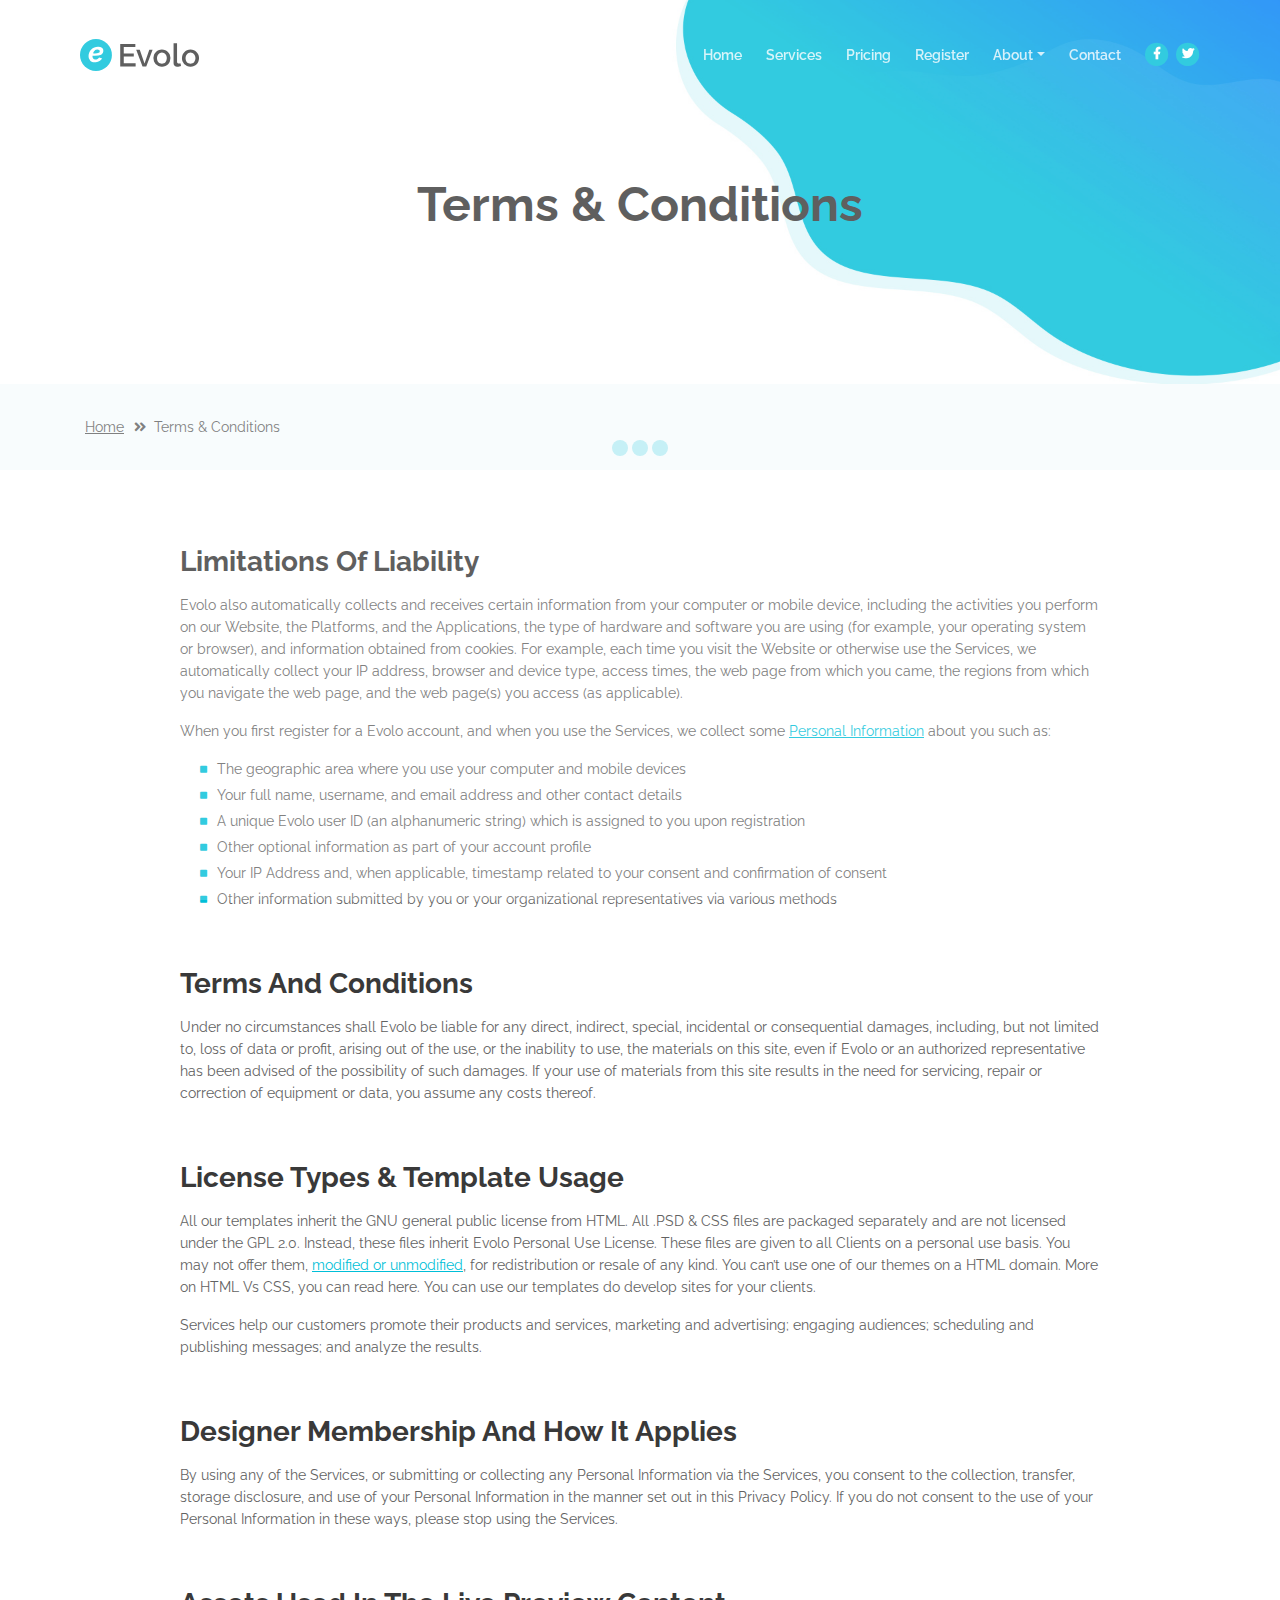
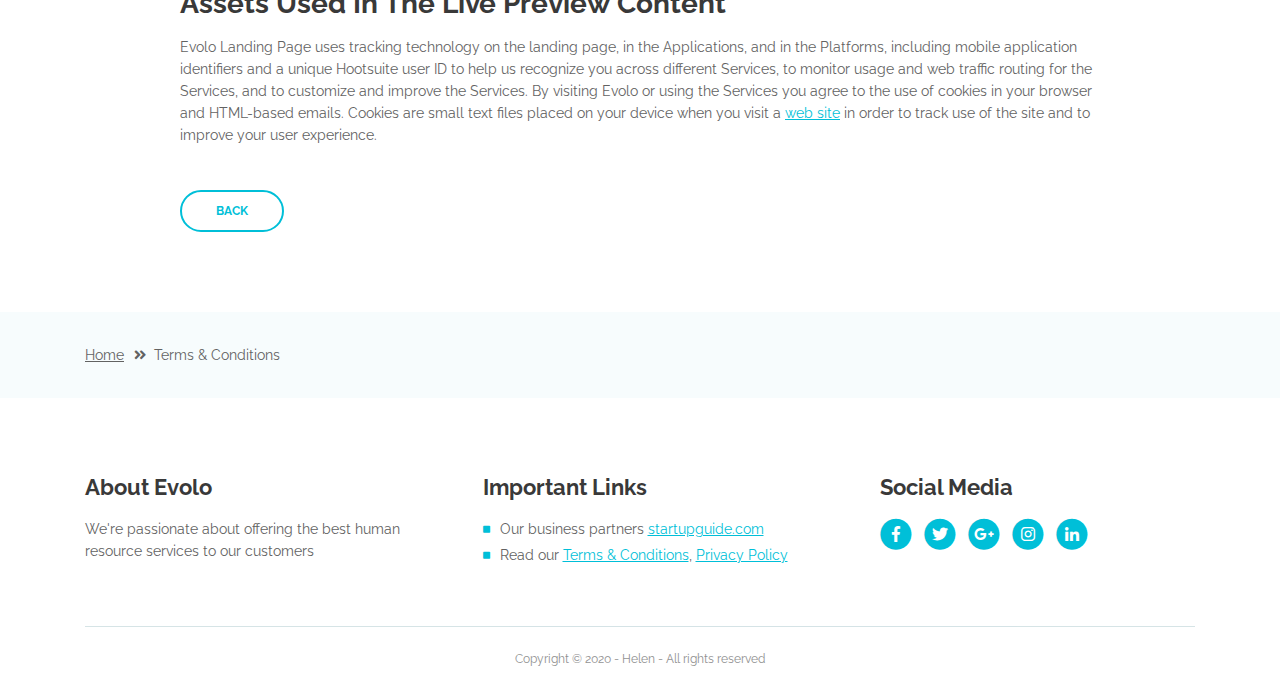
<file: terms-conditions.html>
<!DOCTYPE html>
<html lang="en">
<head>
    <meta charset="utf-8">
    <meta name="viewport" content="width=device-width, initial-scale=1, shrink-to-fit=no">
    
    <!-- SEO Meta Tags -->
    <meta name="description" content="Create a stylish landing page for your business startup and get leads for the offered services with this HTML landing page template.">
    <meta name="author" content="Inovatik">

    <!-- OG Meta Tags to improve the way the post looks when you share the page on LinkedIn, Facebook, Google+ -->
	<meta property="og:site_name" content="" /> <!-- website name -->
	<meta property="og:site" content="" /> <!-- website link -->
	<meta property="og:title" content=""/> <!-- title shown in the actual shared post -->
	<meta property="og:description" content="" /> <!-- description shown in the actual shared post -->
	<meta property="og:image" content="" /> <!-- image link, make sure it's jpg -->
	<meta property="og:url" content="" /> <!-- where do you want your post to link to -->
	<meta property="og:type" content="article" />

    <!-- Website Title -->
    <title>Terms Conditions - Evolo - StartUp HTML Landing Page Template</title>
    
    <!-- Styles -->
    <link href="https://fonts.googleapis.com/css?family=Raleway:400,400i,600,700,700i&amp;subset=latin-ext" rel="stylesheet">
    <link href="css/bootstrap.css" rel="stylesheet">
    <link href="css/fontawesome-all.css" rel="stylesheet">
    <link href="css/swiper.css" rel="stylesheet">
	<link href="css/magnific-popup.css" rel="stylesheet">
	<link href="css/styles.css" rel="stylesheet">
	
	<!-- Favicon  -->
    <link rel="icon" href="images/favicon.png">
</head>
<body data-spy="scroll" data-target=".fixed-top">
    
    <!-- Preloader -->
	<div class="spinner-wrapper">
        <div class="spinner">
            <div class="bounce1"></div>
            <div class="bounce2"></div>
            <div class="bounce3"></div>
        </div>
    </div>
    <!-- end of preloader -->
    

    <!-- Navbar -->
    <nav class="navbar navbar-expand-lg navbar-dark navbar-custom fixed-top">
        <!-- Text Logo - Use this if you don't have a graphic logo -->
        <!-- <a class="navbar-brand logo-text page-scroll" href="index.html">Evolo</a> -->

        <!-- Image Logo -->
        <a class="navbar-brand logo-image" href="index.html"><img src="images/logo.svg" alt="alternative"></a>
        
        <!-- Mobile Menu Toggle Button -->
        <button class="navbar-toggler" type="button" data-toggle="collapse" data-target="#navbarsExampleDefault" aria-controls="navbarsExampleDefault" aria-expanded="false" aria-label="Toggle navigation">
            <span class="navbar-toggler-awesome fas fa-bars"></span>
            <span class="navbar-toggler-awesome fas fa-times"></span>
        </button>
        <!-- end of mobile menu toggle button -->

        <div class="collapse navbar-collapse" id="navbarsExampleDefault">
            <ul class="navbar-nav ml-auto">
                <li class="nav-item">
                    <a class="nav-link page-scroll" href="index.html#header">Home <span class="sr-only">(current)</span></a>
                </li>
                <li class="nav-item">
                    <a class="nav-link page-scroll" href="index.html#services">Services</a>
                </li>
                <li class="nav-item">
                    <a class="nav-link page-scroll" href="index.html#details">Pricing</a>
                </li>
                <li class="nav-item">
                    <a class="nav-link page-scroll" href="index.html#pricing">Register</a>
                </li>

                <!-- Dropdown Menu -->          
                <li class="nav-item dropdown">
                    <a class="nav-link dropdown-toggle page-scroll" href="index.html#about" id="navbarDropdown" role="button" aria-haspopup="true" aria-expanded="false">About</a>
                    <div class="dropdown-menu" aria-labelledby="navbarDropdown">
                        <a class="dropdown-item" href="terms-conditions.html"><span class="item-text">Terms Conditions</span></a>
                        <div class="dropdown-items-divide-hr"></div>
                        <a class="dropdown-item" href="privacy-policy.html"><span class="item-text">Privacy Policy</span></a>
                    </div>
                </li>
                <!-- end of dropdown menu -->

                <li class="nav-item">
                    <a class="nav-link page-scroll" href="index.html#contact">Contact</a>
                </li>
            </ul>
            <span class="nav-item social-icons">
                <span class="fa-stack">
                    <a href="#your-link">
                        <i class="fas fa-circle fa-stack-2x facebook"></i>
                        <i class="fab fa-facebook-f fa-stack-1x"></i>
                    </a>
                </span>
                <span class="fa-stack">
                    <a href="#your-link">
                        <i class="fas fa-circle fa-stack-2x twitter"></i>
                        <i class="fab fa-twitter fa-stack-1x"></i>
                    </a>
                </span>
            </span>
        </div>
    </nav> <!-- end of navbar -->
    <!-- end of navbar -->


    <!-- Header -->
    <header id="header" class="ex-header">
        <div class="container">
            <div class="row">
                <div class="col-lg-12">
                    <h1>Terms & Conditions</h1>
                </div> <!-- end of col -->
            </div> <!-- end of row -->
        </div> <!-- end of container -->
    </header> <!-- end of ex-header -->
    <!-- end of header -->


    <!-- Breadcrumbs -->
    <div class="ex-basic-1">
        <div class="container">
            <div class="row">
                <div class="col-lg-12">
                    <div class="breadcrumbs">
                        <a href="index.html">Home</a><i class="fa fa-angle-double-right"></i><span>Terms & Conditions</span>
                    </div> <!-- end of breadcrumbs -->
                </div> <!-- end of col -->
            </div> <!-- end of row -->
        </div> <!-- end of container -->
    </div> <!-- end of ex-basic-1 -->
    <!-- end of breadcrumbs -->


    <!-- Terms Content -->
    <div class="ex-basic-2">
        <div class="container">
            <div class="row">
                <div class="col-lg-10 offset-lg-1">
                    <div class="text-container">
                        <h3>Limitations Of Liability</h3>
                        <p>Evolo also automatically collects and receives certain information from your computer or mobile device, including the activities you perform on our Website, the Platforms, and the Applications, the type of hardware and software you are using (for example, your operating system or browser), and information obtained from cookies. For example, each time you visit the Website or otherwise use the Services, we automatically collect your IP address, browser and device type, access times, the web page from which you came, the regions from which you navigate the web page, and the web page(s) you access (as applicable).</p>
                        <p>When you first register for a Evolo account, and when you use the Services, we collect some <a class="turquoise" href="#your-link">Personal Information</a> about you such as:</p>
                        <ul class="list-unstyled li-space-lg indent">
                            <li class="media">
                                <i class="fas fa-square"></i>
                                <div class="media-body">The geographic area where you use your computer and mobile devices</div>
                            </li>
                            <li class="media">
                                <i class="fas fa-square"></i>
                                <div class="media-body">Your full name, username, and email address and other contact details</div>
                            </li>
                            <li class="media">
                                <i class="fas fa-square"></i>
                                <div class="media-body">A unique Evolo user ID (an alphanumeric string) which is assigned to you upon registration</div>
                            </li>
                            <li class="media">
                                <i class="fas fa-square"></i>
                                <div class="media-body">Other optional information as part of your account profile</div>
                            </li>
                            <li class="media">
                                <i class="fas fa-square"></i>
                                <div class="media-body">Your IP Address and, when applicable, timestamp related to your consent and confirmation of consent</div>
                            </li>
                            <li class="media">
                                <i class="fas fa-square"></i>
                                <div class="media-body">Other information submitted by you or your organizational representatives via various methods</div>
                            </li>
                        </ul>
                    </div> <!-- end of text-container -->
                    
                    <div class="text-container">
                        <h3>Terms And Conditions</h3>
                        <p>Under no circumstances shall Evolo be liable for any direct, indirect, special, incidental or consequential damages, including, but not limited to, loss of data or profit, arising out of the use, or the inability to use, the materials on this site, even if Evolo or an authorized representative has been advised of the possibility of such damages. If your use of materials from this site results in the need for servicing, repair or correction of equipment or data, you assume any costs thereof.</p>
                    </div> <!-- end of text-container -->

                    <div class="text-container">
                        <h3>License Types & Template Usage</h3>
                        <p>All our templates inherit the GNU general public license from HTML. All .PSD & CSS files are packaged separately and are not licensed under the GPL 2.0. Instead, these files inherit Evolo Personal Use License. These files are given to all Clients on a personal use basis. You may not offer them, <a class="turquoise" href="#your-link">modified or unmodified</a>, for redistribution or resale of any kind. You can’t use one of our themes on a HTML domain. More on HTML Vs CSS, you can read here. You can use our templates do develop sites for your clients.</p>
                        <p>Services help our customers promote their products and services, marketing and advertising; engaging audiences; scheduling and publishing messages; and analyze the results.</p>
                    </div> <!-- end of text-container -->

                    <div class="text-container">
                        <h3>Designer Membership And How It Applies</h3>
                        <p>By using any of the Services, or submitting or collecting any Personal Information via the Services, you consent to the collection, transfer, storage disclosure, and use of your Personal Information in the manner set out in this Privacy Policy. If you do not consent to the use of your Personal Information in these ways, please stop using the Services.</p>
                    </div> <!-- end of text-container -->
                    
                    <div class="text-container last">
                        <h3>Assets Used In The Live Preview Content</h3>
                        <p>Evolo Landing Page uses tracking technology on the landing page, in the Applications, and in the Platforms, including mobile application identifiers and a unique Hootsuite user ID to help us recognize you across different Services, to monitor usage and web traffic routing for the Services, and to customize and improve the Services. By visiting Evolo or using the Services you agree to the use of cookies in your browser and HTML-based emails. Cookies are small text files placed on your device when you visit a <a class="turquoise" href="#your-link">web site</a> in order to track use of the site and to improve your user experience.</p>
                        <a class="btn-outline-reg" href="index.html">BACK</a>
                    </div> <!-- end of text-container -->
                </div>
            </div> <!-- end of row -->
        </div> <!-- end of container -->
    </div> <!-- end of ex-basic -->
    <!-- end of terms content -->

    
    <!-- Breadcrumbs -->
    <div class="ex-basic-1">
        <div class="container">
            <div class="row">
                <div class="col-lg-12">
                    <div class="breadcrumbs">
                        <a href="index.html">Home</a><i class="fa fa-angle-double-right"></i><span>Terms & Conditions</span>
                    </div> <!-- end of breadcrumbs -->
                </div> <!-- end of col -->
            </div> <!-- end of row -->
        </div> <!-- end of container -->
    </div> <!-- end of ex-basic-1 -->
    <!-- end of breadcrumbs -->


    <!-- Footer -->
    <div class="footer">
        <div class="container">
            <div class="row">
                <div class="col-md-4">
                    <div class="footer-col">
                        <h4>About Evolo</h4>
                        <p>We're passionate about offering the best human resource services to our customers</p>
                    </div>
                </div> <!-- end of col -->
                <div class="col-md-4">
                    <div class="footer-col middle">
                        <h4>Important Links</h4>
                        <ul class="list-unstyled li-space-lg">
                            <li class="media">
                                <i class="fas fa-square"></i>
                                <div class="media-body">Our business partners <a class="turquoise" href="#your-link">startupguide.com</a></div>
                            </li>
                            <li class="media">
                                <i class="fas fa-square"></i>
                                <div class="media-body">Read our <a class="turquoise" href="terms-conditions.html">Terms & Conditions</a>, <a class="turquoise" href="privacy-policy.html">Privacy Policy</a></div>
                            </li>
                        </ul>
                    </div>
                </div> <!-- end of col -->
                <div class="col-md-4">
                    <div class="footer-col last">
                        <h4>Social Media</h4>
                        <span class="fa-stack fa-lg">
                            <a href="#your-link">
                                <i class="fas fa-circle fa-stack-2x"></i>
                                <i class="fab fa-facebook-f fa-stack-1x"></i>
                            </a>
                        </span>
                        <span class="fa-stack fa-lg">
                            <a href="#your-link">
                                <i class="fas fa-circle fa-stack-2x"></i>
                                <i class="fab fa-twitter fa-stack-1x"></i>
                            </a>
                        </span>
                        <span class="fa-stack fa-lg">
                            <a href="#your-link">
                                <i class="fas fa-circle fa-stack-2x"></i>
                                <i class="fab fa-google-plus-g fa-stack-1x"></i>
                            </a>
                        </span>
                        <span class="fa-stack fa-lg">
                            <a href="#your-link">
                                <i class="fas fa-circle fa-stack-2x"></i>
                                <i class="fab fa-instagram fa-stack-1x"></i>
                            </a>
                        </span>
                        <span class="fa-stack fa-lg">
                            <a href="#your-link">
                                <i class="fas fa-circle fa-stack-2x"></i>
                                <i class="fab fa-linkedin-in fa-stack-1x"></i>
                            </a>
                        </span>
                    </div> 
                </div> <!-- end of col -->
            </div> <!-- end of row -->
        </div> <!-- end of container -->
    </div> <!-- end of footer -->  
    <!-- end of footer -->


    <!-- Copyright -->
    <div class="copyright">
        <div class="container">
            <div class="row">
                <div class="col-lg-12">
                    <p class="p-small">Copyright © 2020 - Helen - All rights reserved</p>
                </div> <!-- end of col -->
            </div> <!-- enf of row -->
        </div> <!-- end of container -->
    </div> <!-- end of copyright --> 
    <!-- end of copyright -->

	
    <!-- Scripts -->
    <script src="js/jquery.min.js"></script> <!-- jQuery for Bootstrap's JavaScript plugins -->
    <script src="js/popper.min.js"></script> <!-- Popper tooltip library for Bootstrap -->
    <script src="js/bootstrap.min.js"></script> <!-- Bootstrap framework -->
    <script src="js/jquery.easing.min.js"></script> <!-- jQuery Easing for smooth scrolling between anchors -->
    <script src="js/swiper.min.js"></script> <!-- Swiper for image and text sliders -->
    <script src="js/jquery.magnific-popup.js"></script> <!-- Magnific Popup for lightboxes -->
    <script src="js/validator.min.js"></script> <!-- Validator.js - Bootstrap plugin that validates forms -->
    <script src="js/scripts.js"></script> <!-- Custom scripts -->
</body>
</html>
</file>
<file: css/styles.css>
/******************************/
/*     01. General Styles     */
/******************************/
body,
html {
    width: 100%;
	height: 100%;
}

body, p {
	color: #626262; 
	font: 400 0.875rem/1.375rem "Raleway", sans-serif;
}

.p-large {
	font: 400 1rem/1.5rem "Raleway", sans-serif;
}

.p-small {
	font: 400 0.75rem/1.25rem "Raleway", sans-serif;
}

.p-heading {
	margin-bottom: 3.875rem;
}

.li-space-lg li {
	margin-bottom: 0.25rem;
}

.indent {
	padding-left: 1.25rem;
}

h1 {
	color: #393939;
	font: 700 3rem/3.5rem "Raleway", sans-serif;
}

h2 {
	color: #393939;
	font: 700 2.25rem/2.75rem "Raleway", sans-serif;
}

h3 {
	color: #393939;
	font: 700 1.75rem/2rem "Raleway", sans-serif;
}

h4 {
	color: #393939;
	font: 700 1.375rem/1.875rem "Raleway", sans-serif;
}

h5 {
	color: #393939;
	font: 700 1.125rem/1.625rem "Raleway", sans-serif;
}

h6 {
	color: #393939;
	font: 700 1rem/1.5rem "Raleway", sans-serif;
}

a {
	color: #626262;
	text-decoration: underline;
}

a:hover {
	color: #626262;
	text-decoration: underline;
}

a.turquoise {
	color: #00bfd8;
}

a.white {
	color: #fff;
}

.testimonial-text {
	font: italic 400 1rem/1.5rem "Raleway", sans-serif;
}

.testimonial-author {
	font: 700 1rem/1.5rem "Raleway", sans-serif;
}

.turquoise {
	color: #00bfd8;
}

.btn-solid-reg {
	display: inline-block;
	padding: 1.1875rem 2.125rem 1.1875rem 2.125rem;
	border: 0.125rem solid #00bfd8;
	border-radius: 2rem;
	background-color: #00bfd8;
	color: #fff;
	font: 700 0.75rem/0 "Raleway", sans-serif;
	text-decoration: none;
	transition: all 0.2s;
}

.btn-solid-reg:hover {
	background-color: transparent;
	color: #00bfd8;
	text-decoration: none;
}

.btn-solid-lg {
	display: inline-block;
	padding: 1.375rem 2.625rem 1.375rem 2.625rem;
	border: 0.125rem solid #00bfd8;
	border-radius: 2rem;
	background-color: #00bfd8;
	color: #fff;
	font: 700 0.75rem/0 "Raleway", sans-serif;
	text-decoration: none;
	transition: all 0.2s;
}

.btn-solid-lg:hover {
	background-color: transparent;
	color: #00bfd8;
	text-decoration: none;
}

.btn-outline-reg {
	display: inline-block;
	padding: 1.1875rem 2.125rem 1.1875rem 2.125rem;
	border: 0.125rem solid #00bfd8;
	border-radius: 2rem;
	background-color: transparent;
	color: #00bfd8;
	font: 700 0.75rem/0 "Raleway", sans-serif;
	text-decoration: none;
	transition: all 0.2s;
}

.btn-outline-reg:hover {
	background-color: #00bfd8;
	color: #fff;
	text-decoration: none;
}

.btn-outline-lg {
	display: inline-block;
	padding: 1.375rem 2.625rem 1.375rem 2.625rem;
	border: 0.125rem solid #00bfd8;
	border-radius: 2rem;
	background-color: transparent;
	color: #00bfd8;
	font: 700 0.75rem/0 "Raleway", sans-serif;
	text-decoration: none;
	transition: all 0.2s;
}

.btn-outline-lg:hover {
	background-color: #00bfd8;
	color: #fff;
	text-decoration: none;
}

.btn-outline-sm {
	display: inline-block;
	padding: 1rem 1.625rem 0.875rem 1.625rem;
	border: 0.125rem solid #00bfd8;
	border-radius: 2rem;
	background-color: transparent;
	color: #00bfd8;
	font: 700 0.625rem/0 "Raleway", sans-serif;
	text-decoration: none;
	transition: all 0.2s;
}

.btn-outline-sm:hover {
	background-color: #00bfd8;
	color: #fff;
	text-decoration: none;
}

.form-group {
	position: relative;
	margin-bottom: 1.25rem;
}

.form-group.has-error.has-danger {
	margin-bottom: 0.625rem;
}

.form-group.has-error.has-danger .help-block.with-errors ul {
	margin-top: 0.375rem;
}

.label-control {
	position: absolute;
	top: 0.87rem;
	left: 1.375rem;
	color: #626262;
	opacity: 1;
	font: 400 0.875rem/1.375rem "Raleway", sans-serif;
	cursor: text;
	transition: all 0.2s ease;
}

/* IE10+ hack to solve lower label text position compared to the rest of the browsers */
@media screen and (-ms-high-contrast: active), screen and (-ms-high-contrast: none) {  
	.label-control {
		top: 0.9375rem;
	}
}

.form-control-input:focus + .label-control,
.form-control-input.notEmpty + .label-control,
.form-control-textarea:focus + .label-control,
.form-control-textarea.notEmpty + .label-control {
	top: 0.125rem;
	opacity: 1;
	font-size: 0.75rem;
	font-weight: 700;
}

.form-control-input,
.form-control-select {
	display: block; /* needed for proper display of the label in Firefox, IE, Edge */
	width: 100%;
	padding-top: 1.0625rem;
	padding-bottom: 0.0625rem;
	padding-left: 1.3125rem;
	border: 1px solid #c4d8dc;
	border-radius: 0.25rem;
	background-color: #fff;
	color: #626262;
	font: 400 0.875rem/1.875rem "Raleway", sans-serif;
	transition: all 0.2s;
	-webkit-appearance: none; /* removes inner shadow on form inputs on ios safari */
}

.form-control-select {
	padding-top: 0.5rem;
	padding-bottom: 0.5rem;
	height: 3rem;
}

/* IE10+ hack to solve lower label text position compared to the rest of the browsers */
@media screen and (-ms-high-contrast: active), screen and (-ms-high-contrast: none) {  
	.form-control-input {
		padding-top: 1.25rem;
		padding-bottom: 0.75rem;
		line-height: 1.75rem;
	}

	.form-control-select {
		padding-top: 0.875rem;
		padding-bottom: 0.75rem;
		height: 3.125rem;
		line-height: 2.125rem;
	}
}

select {
    /* you should keep these first rules in place to maintain cross-browser behavior */
    -webkit-appearance: none;
	-moz-appearance: none;
	-ms-appearance: none;
    -o-appearance: none;
    appearance: none;
    background-image: url('../images/down-arrow.png');
    background-position: 96% 50%;
    background-repeat: no-repeat;
    outline: none;
}

select::-ms-expand {
    display: none; /* removes the ugly default down arrow on select form field in IE11 */
}

.form-control-textarea {
	display: block; /* used to eliminate a bottom gap difference between Chrome and IE/FF */
	width: 100%;
	height: 8rem; /* used instead of html rows to normalize height between Chrome and IE/FF */
	padding-top: 1.25rem;
	padding-left: 1.3125rem;
	border: 1px solid #c4d8dc;
	border-radius: 0.25rem;
	background-color: #fff;
	color: #626262;
	font: 400 0.875rem/1.75rem "Raleway", sans-serif;
	transition: all 0.2s;
}

.form-control-input:focus,
.form-control-select:focus,
.form-control-textarea:focus {
	border: 1px solid #a1a1a1;
	outline: none; /* Removes blue border on focus */
}

.form-control-input:hover,
.form-control-select:hover,
.form-control-textarea:hover {
	border: 1px solid #a1a1a1;
}

.checkbox {
	font: 400 0.75rem/1.25rem "Raleway", sans-serif;
}

input[type='checkbox'] {
	vertical-align: -15%;
	margin-right: 0.375rem;
}

/* IE10+ hack to raise checkbox field position compared to the rest of the browsers */
@media screen and (-ms-high-contrast: active), screen and (-ms-high-contrast: none) {  
	input[type='checkbox'] {
		vertical-align: -9%;
	}
}

.form-control-submit-button {
	display: inline-block;
	width: 100%;
	height: 3.125rem;
	border: 1px solid #00bfd8;
	border-radius: 1.5rem;
	background-color: #00bfd8;
	color: #fff;
	font: 700 0.75rem/1.75rem "Raleway", sans-serif;
	cursor: pointer;
	transition: all 0.2s;
}

.form-control-submit-button:hover {
	background-color: transparent;
	color: #00bfd8;
}

/* Form Success And Error Message Formatting */
#rmsgSubmit.h3.text-center.tada.animated,
#cmsgSubmit.h3.text-center.tada.animated,
#pmsgSubmit.h3.text-center.tada.animated,
#rmsgSubmit.h3.text-center,
#cmsgSubmit.h3.text-center,
#pmsgSubmit.h3.text-center {
	display: block;
	margin-bottom: 0;
	color: #626262;
	font: 400 1.125rem/1rem "Raleway", sans-serif;
}

.help-block.with-errors .list-unstyled {
	color: #626262;
	font-size: 0.75rem;
	line-height: 1.125rem;
	text-align: left;
}

.help-block.with-errors ul {
	margin-bottom: 0;
}
/* end of form success and error message formatting */

/* Form Success And Error Message Animation - Animate.css */
@-webkit-keyframes tada {
	from {
		-webkit-transform: scale3d(1, 1, 1);
		-ms-transform: scale3d(1, 1, 1);
		transform: scale3d(1, 1, 1);
	}
	10%, 20% {
		-webkit-transform: scale3d(.9, .9, .9) rotate3d(0, 0, 1, -3deg);
		-ms-transform: scale3d(.9, .9, .9) rotate3d(0, 0, 1, -3deg);
		transform: scale3d(.9, .9, .9) rotate3d(0, 0, 1, -3deg);
	}
	30%, 50%, 70%, 90% {
		-webkit-transform: scale3d(1.1, 1.1, 1.1) rotate3d(0, 0, 1, 3deg);
		-ms-transform: scale3d(1.1, 1.1, 1.1) rotate3d(0, 0, 1, 3deg);
		transform: scale3d(1.1, 1.1, 1.1) rotate3d(0, 0, 1, 3deg);
	}
	40%, 60%, 80% {
		-webkit-transform: scale3d(1.1, 1.1, 1.1) rotate3d(0, 0, 1, -3deg);
		-ms-transform: scale3d(1.1, 1.1, 1.1) rotate3d(0, 0, 1, -3deg);
		transform: scale3d(1.1, 1.1, 1.1) rotate3d(0, 0, 1, -3deg);
	}
	to {
		-webkit-transform: scale3d(1, 1, 1);
		-ms-transform: scale3d(1, 1, 1);
		transform: scale3d(1, 1, 1);
	}
}

@keyframes tada {
	from {
		-webkit-transform: scale3d(1, 1, 1);
		-ms-transform: scale3d(1, 1, 1);
		transform: scale3d(1, 1, 1);
	}
	10%, 20% {
		-webkit-transform: scale3d(.9, .9, .9) rotate3d(0, 0, 1, -3deg);
		-ms-transform: scale3d(.9, .9, .9) rotate3d(0, 0, 1, -3deg);
		transform: scale3d(.9, .9, .9) rotate3d(0, 0, 1, -3deg);
	}
	30%, 50%, 70%, 90% {
		-webkit-transform: scale3d(1.1, 1.1, 1.1) rotate3d(0, 0, 1, 3deg);
		-ms-transform: scale3d(1.1, 1.1, 1.1) rotate3d(0, 0, 1, 3deg);
		transform: scale3d(1.1, 1.1, 1.1) rotate3d(0, 0, 1, 3deg);
	}
	40%, 60%, 80% {
		-webkit-transform: scale3d(1.1, 1.1, 1.1) rotate3d(0, 0, 1, -3deg);
		-ms-transform: scale3d(1.1, 1.1, 1.1) rotate3d(0, 0, 1, -3deg);
		transform: scale3d(1.1, 1.1, 1.1) rotate3d(0, 0, 1, -3deg);
	}
	to {
		-webkit-transform: scale3d(1, 1, 1);
		-ms-transform: scale3d(1, 1, 1);
		transform: scale3d(1, 1, 1);
	}
}

.tada {
	-webkit-animation-name: tada;
	animation-name: tada;
}

.animated {
	-webkit-animation-duration: 1s;
	animation-duration: 1s;
	-webkit-animation-fill-mode: both;
	animation-fill-mode: both;
}
/* end of form success and error message animation - Animate.css */

/* Fade-move Animation For Lightbox - Magnific Popup */
/* at start */
.my-mfp-slide-bottom .zoom-anim-dialog {
	opacity: 0;
	transition: all 0.2s ease-out;
	-webkit-transform: translateY(-1.25rem) perspective(37.5rem) rotateX(10deg);
	-ms-transform: translateY(-1.25rem) perspective(37.5rem) rotateX(10deg);
	transform: translateY(-1.25rem) perspective(37.5rem) rotateX(10deg);
}

/* animate in */
.my-mfp-slide-bottom.mfp-ready .zoom-anim-dialog {
	opacity: 1;
	-webkit-transform: translateY(0) perspective(37.5rem) rotateX(0); 
	-ms-transform: translateY(0) perspective(37.5rem) rotateX(0); 
	transform: translateY(0) perspective(37.5rem) rotateX(0); 
}

/* animate out */
.my-mfp-slide-bottom.mfp-removing .zoom-anim-dialog {
	opacity: 0;
	-webkit-transform: translateY(-0.625rem) perspective(37.5rem) rotateX(10deg); 
	-ms-transform: translateY(-0.625rem) perspective(37.5rem) rotateX(10deg); 
	transform: translateY(-0.625rem) perspective(37.5rem) rotateX(10deg); 
}

/* dark overlay, start state */
.my-mfp-slide-bottom.mfp-bg {
	opacity: 0;
	transition: opacity 0.2s ease-out;
}

/* animate in */
.my-mfp-slide-bottom.mfp-ready.mfp-bg {
	opacity: 0.8;
}
/* animate out */
.my-mfp-slide-bottom.mfp-removing.mfp-bg {
	opacity: 0;
}
/* end of fade-move animation for lightbox - magnific popup */

/* Fade Animation For Image Slider - Magnific Popup */
@-webkit-keyframes fadeIn {
	from {
		opacity: 0;
	}
	to {
		opacity: 1;
	}
}

@keyframes fadeIn {
	from {
		opacity: 0;
	}
	to {
		opacity: 1;
	}
}

.fadeIn {
	-webkit-animation: fadeIn 0.6s;
	animation: fadeIn 0.6s;
}

@-webkit-keyframes fadeOut {
	from {
		opacity: 1;
	}
	to {
		opacity: 0;
	}
}

@keyframes fadeOut {
	from {
		opacity: 1;
	}
	to {
		opacity: 0;
	}
}

.fadeOut {
	-webkit-animation: fadeOut 0.8s;
	animation: fadeOut 0.8s;
}
/* end of fade animation for image slider - magnific popup */


/*************************/
/*     02. Preloader     */
/*************************/
.spinner-wrapper {
	position: fixed;
	z-index: 999999;
	top: 0;
	right: 0;
	bottom: 0;
	left: 0;
	background: #fff;
}

.spinner {
	position: absolute;
	top: 50%; /* centers the loading animation vertically one the screen */
	left: 50%; /* centers the loading animation horizontally one the screen */
	width: 3.75rem;
	height: 1.25rem;
	margin: -0.625rem 0 0 -1.875rem; /* is width and height divided by two */ 
	text-align: center;
}

.spinner > div {
	display: inline-block;
	width: 1rem;
	height: 1rem;
	border-radius: 100%;
	background-color: #00bfd8;
	-webkit-animation: sk-bouncedelay 1.4s infinite ease-in-out both;
	animation: sk-bouncedelay 1.4s infinite ease-in-out both;
}

.spinner .bounce1 {
	-webkit-animation-delay: -0.32s;
	animation-delay: -0.32s;
}

.spinner .bounce2 {
	-webkit-animation-delay: -0.16s;
	animation-delay: -0.16s;
}

@-webkit-keyframes sk-bouncedelay {
	0%, 80%, 100% { -webkit-transform: scale(0); }
	40% { -webkit-transform: scale(1.0); }
}

@keyframes sk-bouncedelay {
	0%, 80%, 100% { 
		-webkit-transform: scale(0);
		-ms-transform: scale(0);
		transform: scale(0);
	} 40% { 
		-webkit-transform: scale(1.0);
		-ms-transform: scale(1.0);
		transform: scale(1.0);
	}
}


/**************************/
/*     03. Navigation     */
/**************************/
.navbar-custom {
	background-color: #fff;
	box-shadow: 0 0.0625rem 0.375rem 0 rgba(0, 0, 0, 0.1);
	font: 600 0.875rem/0.875rem "Raleway", sans-serif;
	transition: all 0.2s;
}

.navbar-custom .navbar-brand.logo-image img {
    width: 7.4375rem;
	height: 2rem;
}

.navbar-custom .navbar-brand.logo-text {
	font: 600 2rem/1.5rem "Raleway", sans-serif;
	color: #393939;
	text-decoration: none;
}

.navbar-custom .navbar-nav {
	margin-top: 0.75rem;
	margin-bottom: 0.5rem;
}

.navbar-custom .nav-item .nav-link {
	padding: 0.625rem 0.75rem 0.625rem 0.75rem;
	color: #393939;
	text-decoration: none;
	transition: all 0.2s ease;
}

.navbar-custom .nav-item .nav-link:hover,
.navbar-custom .nav-item .nav-link.active {
	color: #00bfd8;
}

/* Dropdown Menu */
.navbar-custom .dropdown:hover > .dropdown-menu {
	display: block; /* this makes the dropdown menu stay open while hovering it */
	min-width: auto;
	animation: fadeDropdown 0.2s; /* required for the fade animation */
}

@keyframes fadeDropdown {
    0% {
        opacity: 0;
    }

    100% {
        opacity: 1;
    }
}

.navbar-custom .dropdown-toggle:focus { /* removes dropdown outline on focus */
	outline: 0;
}

.navbar-custom .dropdown-menu {
	margin-top: 0;
	border: none;
	border-radius: 0.25rem;
	background-color: #fff;
}

.navbar-custom .dropdown-item {
	color: #393939;
	text-decoration: none;
}

.navbar-custom .dropdown-item:hover {
	background-color: #fff;
}

.navbar-custom .dropdown-item .item-text {
	font: 600 0.875rem/0.875rem "Raleway", sans-serif;
}

.navbar-custom .dropdown-item:hover .item-text {
	color: #00bfd8;
}

.navbar-custom .dropdown-items-divide-hr {
	width: 100%;
	height: 1px;
	margin: 0.75rem auto 0.725rem auto;
	border: none;
	background-color: #c4d8dc;
	opacity: 0.2;
}
/* end of dropdown menu */

.navbar-custom .social-icons {
	display: none;
}

.navbar-custom .navbar-toggler {
	border: none;
	color: #393939;
	font-size: 2rem;
}

.navbar-custom button[aria-expanded='false'] .navbar-toggler-awesome.fas.fa-times{
	display: none;
}

.navbar-custom button[aria-expanded='false'] .navbar-toggler-awesome.fas.fa-bars{
	display: inline-block;
}

.navbar-custom button[aria-expanded='true'] .navbar-toggler-awesome.fas.fa-bars{
	display: none;
}

.navbar-custom button[aria-expanded='true'] .navbar-toggler-awesome.fas.fa-times{
	display: inline-block;
	margin-right: 0.125rem;
}


/*********************/
/*    04. Header     */
/*********************/
.header {
	background-color: #fff;
}

.header .header-content {
	padding-top: 8rem;
	padding-bottom: 4rem;
	text-align: center;
}

.header .text-container {
	margin-bottom: 4rem;
}

.header h1 {
	margin-bottom: 1.125rem;
	font-size: 2.5rem;
	line-height: 3.125rem;
}

.header .p-large {
	margin-bottom: 1.875rem;
}


/*************************/
/*     05. Customers     */
/*************************/
.slider-1 {
	padding-top: 2.25rem;
	padding-bottom: 2.125rem;
	text-align: center;
}

.slider-1 h5 {
	margin-bottom: 0.75rem;
}

.slider-1 .slider-container {
	padding-top: 2.75rem;
	padding-bottom: 2.75rem;
	border-radius: 0.5rem;
	background-color: #f7fcfd;
}


/************************/
/*     06. Services     */
/************************/
.cards-1 {
	padding-top: 4rem;
	padding-bottom: 1.625rem;
	text-align: center;
}

.cards-1 h2 {
	margin-bottom: 1rem;
}

.cards-1 .card {
	max-width: 21rem;
	margin-right: auto;
	margin-bottom: 4.5rem;
	margin-left: auto;
	padding: 3.25rem 2rem 2rem 2rem;
	border: 1px solid #c4d8dc;
	border-radius: 0.5rem;
	background: transparent;
}

.cards-1 .card-image {
	width: 6rem;
	height: 6rem;
	margin-right: auto;
	margin-bottom: 2rem;
	margin-left: auto;
}

.cards-1 .card-title {
	margin-bottom: 0.875rem;
}

.cards-1 .card-body {
	padding: 0;
}


/*************************/
/*     07. Details 1     */
/*************************/
.basic-1 {
	padding-top: 1.625rem;
	padding-bottom: 3.75rem;
}

.basic-1 .text-container {
	margin-bottom: 4rem;
}

.basic-1 h2 {
	margin-bottom: 1.375rem;
}

.basic-1 .btn-solid-reg {
	margin-top: 0.625rem;
}


/*************************/
/*     08. Details 2     */
/*************************/
.basic-2 {
	padding-top: 3.75rem;
	padding-bottom: 4rem;
}

.basic-2 .image-container {
	margin-bottom: 4rem;
}

.basic-2 h2 {
	margin-bottom: 1.375rem;
}

.basic-2 .list-unstyled .fas {
	color: #00bfd8;
	line-height: 1.375rem;
}

.basic-2 .list-unstyled .media-body {
	margin-left: 0.625rem;
}

.basic-2 .btn-solid-reg {
	margin-top: 0.625rem;
}


/**********************************/
/*     09. Details Lightboxes     */
/**********************************/
.lightbox-basic {
	margin: 2.5rem auto;
	padding: 2rem 1.5rem 2rem 1.5rem;
	border-radius: 0.25rem;
	background: #fff;
	text-align: left;
}

.lightbox-basic .container {
	padding-right: 0;
	padding-left: 0;
}

.lightbox-basic .image-container {
	max-width: 33.75rem;
	margin-right: auto;
	margin-bottom: 3rem;
	margin-left: auto;
}

.lightbox-basic h3 {
	margin-bottom: 0.5rem;
}

.lightbox-basic hr {
	width: 2.5rem;
	height: 0.125rem;
	margin-top: 0;
	margin-bottom: 1.25rem;
	margin-left: 0;
	border: 0;
	background-color: #00bfd8;
	text-align: left;
}

.lightbox-basic h4 {
	margin-bottom: 1rem;
}

.lightbox-basic .list-unstyled .fas {
	color: #00bfd8;
	line-height: 1.375rem;
}

.lightbox-basic .list-unstyled .media-body {
	margin-left: 0.625rem;
}

.lightbox-basic .btn-outline-reg,
.lightbox-basic .btn-solid-reg {
	margin-top: 0.75rem;
}

/* Signup Button */
.lightbox-basic .btn-solid-reg.mfp-close {
	position: relative;
	width: auto;
	height: auto;
	color: #fff;
	opacity: 1;
}

.lightbox-basic .btn-solid-reg.mfp-close:hover {
	color: #00bfd8;
}
/* end of signup Button */

/* Back Button */
.lightbox-basic a.mfp-close.as-button {
	position: relative;
	width: auto;
	height: auto;
	margin-left: 0.375rem;
	color: #00bfd8;
	opacity: 1;
}

.lightbox-basic a.mfp-close.as-button:hover {
	color: #fff;
}
/* end of back button */

.lightbox-basic button.mfp-close.x-button {
	position: absolute;
	top: -0.125rem;
	right: -0.125rem;
	width: 2.75rem;
	height: 2.75rem;
	color: #707984;
}


/***********************/
/*     10. Pricing     */
/***********************/
.cards-2 {
	padding-top: 3rem;
	padding-bottom: 2.75rem;
	text-align: center;
}

.cards-2 h2 {
	margin-bottom: 1rem;
}

.cards-2 .card {
	display: block;
	max-width: 19.5rem;
	margin-right: auto;
	margin-bottom: 6rem;
	margin-left: auto;
	border: 1px solid #c4d8dc;
	border-radius: 0.5rem;
	vertical-align: top;
}

.cards-2 .card .card-body {
	padding: 2.5rem 2.75rem 1.875rem 2.5rem;
}

.cards-2 .card .card-title {
	margin-bottom: 0.625rem;
	color: #393939;
	font-weight: 700;
	font-size: 1.75rem;
	line-height: 2.25rem;
	text-align: center;
}

.cards-2 .card .card-subtitle {
	margin-bottom: 1.75rem;
}

.cards-2 .card .cell-divide-hr {
	height: 1px;
	margin-top: 0;
	margin-bottom: 0;
	border: none;
	background-color: #c4d8dc;
}

.cards-2 .card .price {
	padding-top: 0.875rem;
	padding-bottom: 1.5rem;
}

.cards-2 .card .value {
	color: #00bfd8;
	font-weight: 700;
	font-size: 3.5rem;
	line-height: 4rem;
	text-align: center;
}

.cards-2 .card .currency {
	margin-right: 0.375rem;
	color: #00bfd8;
	font-size: 1.5rem;
	vertical-align: 56%;
}

.cards-2 .card .frequency {
	margin-top: 0.25rem;
	font-size: 0.875rem;
	text-align: center;
}

.cards-2 .card .list-unstyled {
	margin-top: 1.875rem;
	margin-bottom: 1.625rem;
	text-align: left;
}

.cards-2 .card .list-unstyled.li-space-lg li {
	margin-bottom: 0.5rem;
}

.cards-2 .card .list-unstyled .fas {
	color: #00bfd8;
	line-height: 1.375rem;
}

.cards-2 .card .list-unstyled .fas.fa-times {
	margin-left: 0.1875rem;
	margin-right: 0.125rem;
	color: #777b7e;
}

.cards-2 .card .list-unstyled .media-body {
	margin-left: 0.625rem;
}

.cards-2 .card .button-wrapper {
	position: absolute;
	right: 0;
	bottom: -1.25rem;
	left: 0;
	text-align: center;
}

.cards-2 .card .btn-solid-reg:hover {
	background-color: #fff;
}

/* Best Value Label */
.cards-2 .card .label {
    position: absolute;
    top: 0;
    right: 0;
    width: 10.625rem;
    height: 10.625rem;
    overflow: hidden;
}

.cards-2 .card .label .best-value {
    position: relative;
	width: 13.75rem;
	padding: 0.3125rem 0 0.3125rem 4.125rem;
    background-color: #00bfd8;
	color: #fff;
    -webkit-transform: rotate(45deg) translate3d(0, 0, 0);
    -ms-transform: rotate(45deg) translate3d(0, 0, 0);
    transform: rotate(45deg) translate3d(0, 0, 0);
}
/* end of best value label */


/***********************/
/*     11. Request     */
/***********************/
.form-1 {
	padding-top: 6.875rem;
	padding-bottom: 6.25rem;
	background-color: #f9fafc;
}

.form-1 h2 {
	margin-bottom: 1.25rem;
}

.form-1 .list-unstyled {
	margin-top: 1.375rem;
}

.form-1 .list-unstyled .fas {
	color: #00bfd8;
	line-height: 1.375rem;
}

.form-1 .list-unstyled .media-body {
	margin-left: 0.625rem;
}

.form-1 .text-container {
	margin-bottom: 3.5rem;
}


/*********************/
/*     12. Video     */
/*********************/
.basic-3 {
	padding-top: 6.875rem;
	padding-bottom: 6.125rem;
}

.basic-3 h2 {
	margin-bottom: 3rem;
	text-align: center;
}

.basic-3 .image-container {
	margin-bottom: 2.25rem;
}

.basic-3 .image-container img {
	border-radius: 0.5rem;
}

.basic-3 .video-wrapper {
	position: relative;
}

/* Video Play Button */
.basic-3 .video-play-button {
	position: absolute;
	z-index: 10;
	top: 50%;
	left: 50%;
	display: block;
	box-sizing: content-box;
	width: 2rem;
	height: 2.75rem;
	padding: 1.125rem 1.25rem 1.125rem 1.75rem;
	border-radius: 50%;
	-webkit-transform: translateX(-50%) translateY(-50%);
	-ms-transform: translateX(-50%) translateY(-50%);
	transform: translateX(-50%) translateY(-50%);
}
  
.basic-3 .video-play-button:before {
	content: "";
	position: absolute;
	z-index: 0;
	top: 50%;
	left: 50%;
	display: block;
	width: 4.75rem;
	height: 4.75rem;
	border-radius: 50%;
	background: #00bfd8;
	animation: pulse-border 1500ms ease-out infinite;
	-webkit-transform: translateX(-50%) translateY(-50%);
	-ms-transform: translateX(-50%) translateY(-50%);
	transform: translateX(-50%) translateY(-50%);
}
  
.basic-3 .video-play-button:after {
	content: "";
	position: absolute;
	z-index: 1;
	top: 50%;
	left: 50%;
	display: block;
	width: 4.375rem;
	height: 4.375rem;
	border-radius: 50%;
	background: #00bfd8;
	transition: all 200ms;
	-webkit-transform: translateX(-50%) translateY(-50%);
	-ms-transform: translateX(-50%) translateY(-50%);
	transform: translateX(-50%) translateY(-50%);
}
  
.basic-3 .video-play-button span {
	position: relative;
	display: block;
	z-index: 3;
	top: 0.375rem;
	left: 0.25rem;
	width: 0;
	height: 0;
	border-left: 1.625rem solid #fff;
	border-top: 1rem solid transparent;
	border-bottom: 1rem solid transparent;
}
  
@keyframes pulse-border {
	0% {
		transform: translateX(-50%) translateY(-50%) translateZ(0) scale(1);
		opacity: 1;
	}
	100% {
		transform: translateX(-50%) translateY(-50%) translateZ(0) scale(1.5);
		opacity: 0;
	}
}
/* end of video play button */

.basic-3 p {
	text-align: center;
}


/****************************/
/*     13. Testimonials     */
/****************************/
.slider-2 {
	padding-top: 7.5rem;
	padding-bottom: 7rem;
	background: url('../images/testimonials-background.jpg') center center no-repeat;
	background-size: cover; 
}

.slider-2 .image-container {
	margin-bottom: 4rem;
}

.slider-2 h2 {
	margin-bottom: 2.5rem;
	text-align: center;
}

.slider-2 .slider-container {
	position: relative;
}

.slider-2 .swiper-container {
	position: static;
	width: 90%;
	text-align: center;
}

.slider-2 .swiper-button-prev:focus,
.slider-2 .swiper-button-next:focus {
	/* even if you can't see it chrome you can see it on mobile device */
	outline: none;
}

.slider-2 .swiper-button-prev {
	left: -0.5rem;
	background-image: url("data:image/svg+xml;charset=utf-8,%3Csvg%20xmlns%3D'http%3A%2F%2Fwww.w3.org%2F2000%2Fsvg'%20viewBox%3D'0%200%2028%2044'%3E%3Cpath%20d%3D'M0%2C22L22%2C0l2.1%2C2.1L4.2%2C22l19.9%2C19.9L22%2C44L0%2C22L0%2C22L0%2C22z'%20fill%3D'%23626262'%2F%3E%3C%2Fsvg%3E");
	background-size: 1.125rem 1.75rem;
}

.slider-2 .swiper-button-next {
	right: -0.5rem;
	background-image: url("data:image/svg+xml;charset=utf-8,%3Csvg%20xmlns%3D'http%3A%2F%2Fwww.w3.org%2F2000%2Fsvg'%20viewBox%3D'0%200%2028%2044'%3E%3Cpath%20d%3D'M27%2C22L27%2C22L5%2C44l-2.1-2.1L22.8%2C22L2.9%2C2.1L5%2C0L27%2C22L27%2C22z'%20fill%3D'%23626262'%2F%3E%3C%2Fsvg%3E");
	background-size: 1.125rem 1.75rem;
}

.slider-2 .card {
	position: relative;
	border: none;
	background-color: transparent;
}

.slider-2 .card-image {
	width: 7rem;
	height: 7rem;
	margin-right: auto;
	margin-bottom: 0.25rem;
	margin-left: auto;
	border-radius: 50%;
}

.slider-2 .card-body {
	padding-bottom: 0;
}

.slider-2 .testimonial-author {
	margin-bottom: 0;
}


/*********************/
/*     14. About     */
/*********************/
.basic-4 {
	padding-top: 7rem;
	padding-bottom: 4rem;
	text-align: center;
}

.basic-4 h2 {
	margin-bottom: 1rem;
	text-align: center;
}

.basic-4 .team-member {
	max-width: 12.5rem;
	margin-right: auto;
	margin-bottom: 3.5rem;
	margin-left: auto;
}

/* Hover Animation */
.basic-4 .image-wrapper {
	overflow: hidden;
	margin-bottom: 1.5rem;
	border-radius: 50%;
}

.basic-4 .image-wrapper img {
	margin: 0;
	transition: all 0.3s;
}

.basic-4 .image-wrapper:hover img {
	-moz-transform: scale(1.15);
	-webkit-transform: scale(1.15);
	transform: scale(1.15);
} 
/* end of hover animation */

.basic-4 .team-member .p-large {
	margin-bottom: 0.25rem;
	font-size: 1.125rem;
}

.basic-4 .team-member .job-title {
	margin-bottom: 0.375rem;
}

.basic-4 .fa-stack {
	margin-top: 0.375rem;
	margin-right: 0.125rem;
	margin-left: 0.125rem;
	font-size: 0.875rem;
}

.basic-4 .fa-stack-2x {
	color: #00bfd8;
	transition: all 0.2s ease;
}

.basic-4 .fa-stack-1x {
	color: #fff;
	transition: all 0.2s ease;
}

.basic-4 .fa-stack:hover .fa-stack-2x {
	color: #00a7bd;
}

.basic-4 .fa-stack:hover .fa-stack-1x {
	color: #fff;
}


/***********************/
/*     15. Contact     */
/***********************/
.form-2 {
	padding-top: 7rem;
	padding-bottom: 6.25rem;
	background: url('../images/contact-background.jpg') center center no-repeat;
	background-size: cover; 
}

.form-2 h2 {
	margin-bottom: 1rem;
	text-align: center;
}

.form-2 .list-unstyled {
	margin-bottom: 3.75rem;
	font-size: 1rem;
	line-height: 1.5rem;
	text-align: center;
}

.form-2 .list-unstyled .fas,
.form-2 .list-unstyled .fab {
	margin-right: 0.5rem;
	font-size: 0.875rem;
	color: #00bfd8;
}

.form-2 .list-unstyled .fa-phone {
	vertical-align: 3%;
}

.form-2 .map-responsive {
	position: relative;
	overflow: hidden;
	height: 0;
	margin-bottom: 4rem;
	padding-bottom: 70%;
	border-radius: 0.25rem;
}

.form-2 .map-responsive iframe {
	position: absolute;
	top: 0;
	left: 0;
	width: 100%;
	height: 100%;
	border: none; 
}


/**********************/
/*     16. Footer     */
/**********************/
.footer {
	padding-top: 4.625rem;
	padding-bottom: 0.5rem;
}

.footer .footer-col {
	margin-bottom: 2.25rem;
}

.footer h4 {
	margin-bottom: 1rem;
}

.footer .list-unstyled .fas {
	color: #00bfd8;
	font-size: 0.5rem;
	line-height: 1.375rem;
}

.footer .list-unstyled .media-body {
	margin-left: 0.625rem;
}

.footer .fa-stack {
	margin-bottom: 0.75rem;
	margin-right: 0.5rem;
	font-size: 1rem;
}

.footer .fa-stack .fa-stack-1x {
    color: #fff;
	transition: all 0.2s ease;
}

.footer .fa-stack .fa-stack-2x {
	color: #00bfd8;
	transition: all 0.2s ease;
}

.footer .fa-stack:hover .fa-stack-1x {
	color: #fff;
}

.footer .fa-stack:hover .fa-stack-2x {
    color: #00a7bd;
}


/*************************/
/*     17. Copyright     */
/*************************/
.copyright {
	padding-top: 1rem;
	padding-bottom: 0.375rem;
	text-align: center;
}

.copyright .p-small {
	padding-top: 1.375rem;
	border-top: 1px solid #c4d8dc;
	opacity: 0.7;
}


/**********************************/
/*     18. Back To Top Button     */
/**********************************/
a.back-to-top {
	position: fixed;
	z-index: 999;
	right: 0.75rem;
	bottom: 0.75rem;
	display: none;
	width: 2.625rem;
	height: 2.625rem;
	border-radius: 1.875rem;
	background: #00bfd8 url("../images/up-arrow.png") no-repeat center 47%;
	background-size: 1.125rem 1.125rem;
	text-indent: -9999px;
}

a:hover.back-to-top {
	background-color: #00a7bd; 
}


/***************************/
/*     19. Extra Pages     */
/***************************/
.ex-header {
	padding-top: 8rem;
	padding-bottom: 5rem;
	text-align: center;
}

.ex-basic-1 {
	padding-top: 2rem;
	padding-bottom: 0.875rem;
	background-color: #f7fcfd;
}

.ex-basic-1 .breadcrumbs {
	margin-bottom: 1.125rem;
}

.ex-basic-1 .breadcrumbs .fa {
	margin-right: 0.5rem;
	margin-left: 0.625rem;
}

.ex-basic-2 {
	padding-top: 4.75rem;
	padding-bottom: 4rem;
}

.ex-basic-2 h3 {
	margin-bottom: 1rem;
}

.ex-basic-2 .text-container {
	margin-bottom: 3.625rem;
}

.ex-basic-2 .text-container.last {
	margin-bottom: 0;
}

.ex-basic-2 .list-unstyled .fas {
	color: #00bfd8;
	font-size: 0.5rem;
	line-height: 1.375rem;
}

.ex-basic-2 .list-unstyled .media-body {
	margin-left: 0.625rem;
}

.ex-basic-2 .btn-outline-reg {
	margin-top: 1.75rem;
}

.ex-basic-2 .image-container-large {
	margin-bottom: 4rem;
}

.ex-basic-2 .image-container-large img {
	border-radius: 0.25rem;
}

.ex-basic-2 .image-container-small img {
	border-radius: 0.25rem;
}

.ex-basic-2 .text-container.dark-bg {
	padding: 1.625rem 1.5rem 0.75rem 2rem;
	background-color: #f9fafc;
}


/*****************************/
/*     20. Media Queries     */
/*****************************/	
/* Min-width width 768px */
@media (min-width: 768px) {
	
	/* General Styles */
	.p-heading {
		width: 85%;
		margin-right: auto;
		margin-left: auto;
	}
	/* end of general styles */


	/* Header */
	.header .header-content {
		padding-top: 10.5rem;
	}

	.header h1 {
		font-size: 3rem;
		line-height: 3.5rem;
	}
	/* end of header */


	/* Customers */
	.slider-1 {
		padding-top: 3rem;
		padding-bottom: 2.875rem;
	}

	.slider-1 .slider-container {
		padding-right: 3.5rem;
		padding-left: 3.5rem;
	}
	/* end of customers */


	/* Video */
	.basic-3 p {
		width: 85%;
		margin-right: auto;
		margin-left: auto;
	}
	/* end of video */


	/* Testimonials */
	.slider-2 .slider-container {
		width: 70%;
		margin-right: auto;
		margin-left: auto;
	}

	.slider-2 .swiper-container {
		width: 85%;
	}

	.slider-2 .swiper-button-prev {
		left: 1rem;
		width: 1.375rem;
		background-size: 1.375rem 2.125rem;
	}
	
	.slider-2 .swiper-button-next {
		right: 1rem;
		width: 1.375rem;
		background-size: 1.375rem 2.125rem;
	}
	/* end of testimonials */


	/* About */
	.basic-4 .team-member {
		display: inline-block;
		width: 12.5rem;
		margin-right: 2rem;
		margin-left: 2rem;
		vertical-align: top;
	}
	/* end of about */


	/* Contact */
	.form-2 .list-unstyled li {
		display: inline-block;
		margin-right: 0.5rem;
		margin-left: 0.5rem;
	}

	.form-2 .list-unstyled .address {
		display: block;
	}
	/* end of contact */


	/* Extra Pages */
	.ex-header {
		padding-top: 11rem;
		padding-bottom: 9rem;
	}

	.ex-basic-2 .text-container.dark {
		padding: 2.5rem 3rem 2rem 3rem;
	}

	.ex-basic-2 .text-container.column {
		width: 90%;
		margin-right: auto;
		margin-left: auto;
	}
	/* end of extra pages */
}
/* end of min-width width 768px */


/* Min-width width 992px */
@media (min-width: 992px) {
	
	/* Navigation */
	.navbar-custom {
		padding: 2.125rem 1.5rem 2.125rem 2rem;
		box-shadow: none;
        background: transparent;
	}
	
	.navbar-custom .navbar-nav {
		margin-top: 0;
		margin-bottom: 0;
	}

	.navbar-custom .nav-item .nav-link {
		padding: 0.25rem 0.75rem 0.25rem 0.75rem;
		color: #fff;
		opacity: 0.8;
	}
	
	.navbar-custom .nav-item .nav-link:hover,
	.navbar-custom .nav-item .nav-link.active {
		color: #fff;
		opacity: 1;
	}

	.navbar-custom.top-nav-collapse {
        padding: 0.5rem 1.5rem 0.5rem 2rem;
		box-shadow: 0 0.0625rem 0.375rem 0 rgba(0, 0, 0, 0.1);
		background-color: #fff;
	}

	.navbar-custom.top-nav-collapse .nav-item .nav-link {
		color: #393939;
		opacity: 1;
	}
	
	.navbar-custom.top-nav-collapse .nav-item .nav-link:hover,
	.navbar-custom.top-nav-collapse .nav-item .nav-link.active {
		color: #00bfd8;
	}

	.navbar-custom .dropdown-menu {
		padding-top: 1rem;
		padding-bottom: 1rem;
		border-top: 0.75rem solid rgba(0, 0, 0, 0);
		border-radius: 0.25rem;
	}

	.navbar-custom.top-nav-collapse .dropdown-menu {
		border-top: 0.5rem solid rgba(0, 0, 0, 0);
		box-shadow: 0 0.375rem 0.375rem 0 rgba(0, 0, 0, 0.02);
	}

	.navbar-custom .dropdown-item {
		padding-top: 0.25rem;
		padding-bottom: 0.25rem;
	}

	.navbar-custom .dropdown-items-divide-hr {
		width: 84%;
	}

	.navbar-custom .social-icons {
		display: block;
		margin-left: 0.5rem;
	}

	.navbar-custom .fa-stack {
		margin-bottom: 0.1875rem;
		margin-left: 0.25rem;
		font-size: 0.75rem;
	}
	
	.navbar-custom .fa-stack-2x {
		color: #00bfd8;
		transition: all 0.2s ease;
	}
	
	.navbar-custom .fa-stack-1x {
		color: #fff;
		transition: all 0.2s ease;
	}

	.navbar-custom .fa-stack:hover .fa-stack-2x {
		color: #fff;
	}

	.navbar-custom .fa-stack:hover .fa-stack-1x {
		color: #00bfd8;
	}

	.navbar-custom.top-nav-collapse .fa-stack-2x {
		color: #00bfd8;
	}
	
	.navbar-custom.top-nav-collapse .fa-stack-1x {
		color: #fff;
	}

	.navbar-custom.top-nav-collapse .fa-stack:hover .fa-stack-2x {
		color: #00a7bd;
	}
	
	.navbar-custom.top-nav-collapse .fa-stack:hover .fa-stack-1x {
		color: #fff;
	}
	/* end of navigation */


	/* General Styles */
	.p-heading {
		width: 65%;
	}
	/* end of general styles */


	/* Header */
	.header {
		background: url('../images/header-background.jpg') center center no-repeat;
		background-size: cover; 
	}

	.header .header-content {
		padding-top: 11.5rem;
		text-align: left;
	}

	.header .text-container {
		margin-top: 3rem;
		margin-bottom: 0;
	}
	/* end of header */


	/* Services */
	.cards-1 .card {
		display: inline-block;
		max-width: 17.125rem;
		vertical-align: top;
	}

	.cards-1 .col-lg-12 div.card:nth-child(3n+2) {
		margin-right: 2rem;
		margin-left: 2rem;
	}
	/* end of services */


	/* Details 1 */
	.basic-1 .text-container {
		margin-top: 3.875rem;
		margin-bottom: 0;
	}
	/* end of details 1 */


	/* Details 2 */
	.basic-2 .image-container {
		margin-bottom: 0;
	}

	.basic-2 .text-container {
		margin-top: 3.125rem;
	}
	/* end of details 2 */


	/* Details Lightboxes */
	.lightbox-basic {
		max-width: 62.5rem;
		padding: 2.5rem 2.5rem 2.5rem 2.5rem;
	}

	.lightbox-basic .image-container {
		max-width: 100%;
		margin-right: 2rem;
		margin-bottom: 0;
		margin-left: 0.5rem;
	}
	
	.lightbox-basic h3 {
		margin-top: 0.5rem;
	}
	/* end of details lightboxes */


	/* Pricing */
	.cards-2 .card {
		display: inline-block;
		width: 17.125rem;
		max-width: 100%;
		margin-right: 1rem;
		margin-left: 1rem;
	}
	/* end of pricing */


	/* Request */
	.form-1 {
		padding-top: 7.5rem;
	}

	.form-1 .text-container {
		margin-top: 1.5rem;
		margin-bottom: 0;
	}
	/* end of request */


	/* Video */
	.basic-3 .image-container {
		max-width: 53.125rem;
		margin-right: auto;
		margin-left: auto;
	}

	.basic-3 p {
		width: 65%;
	}
	/* end of video */
	

	/* Testimonials */
	.slider-2 {
		padding-bottom: 7.5rem;
	}

	.slider-2 .image-container {
		margin-bottom: 0;
	}

	.slider-2 .slider-container {
		width: 88%;
	}

	.slider-2 .swiper-container {
		width: 82%;
	}
	/* end of testimonials */


	/* Contact */
	.form-2 .map-responsive {
		margin-bottom: 0;
	}
	/* end of contact */


	/* Extra Pages */
	.ex-header {
		background: url('../images/ex-header-background.jpg') center center no-repeat;
		background-size: cover;
	}

	.ex-header h1 {
		width: 80%;
		margin-right: auto;
		margin-left: auto;
	}

	.ex-basic-2 {
		padding-bottom: 5rem;
	}

	.ex-basic-2 .text-container.column {
		margin-bottom: 0;
	}
	/* end of extra pages */
}
/* end of min-width width 992px */


/* Min-width width 1200px */
@media (min-width: 1200px) {
	
	/* Navigation */
	.navbar-custom {
		padding: 2.125rem 5rem 2.125rem 5rem;
	}

	.navbar-custom.top-nav-collapse {
        padding: 0.5rem 5rem 0.5rem 5rem;
	}
	/* end of navigation */

	
	/* General Styles */
	.p-heading {
		width: 55%;
	}
	/* end of general styles */


	/* Header */
	.header .header-content {
		padding-top: 12.5rem;
	}

	.header .text-container {
		margin-top: 5.375rem;
		margin-left: 1rem;
		margin-right: 2rem;
	}

	.header .image-container {
		margin-left: 2rem;
		margin-right: 1rem;
	}
	/* end of header */
	

	/* Customers */
	.slider-1 .slider-container {
		margin-right: 3rem;
		margin-left: 3rem;
		padding-right: 2.5rem;
		padding-left: 2.5rem;
	}
	/* end of customers */


	/* Services */
	.cards-1 .card {
		max-width: 21rem;
	}

	.cards-1 .col-lg-12 div.card:nth-child(3n+2) {
		margin-right: 2.875rem;
		margin-left: 2.875rem;
	}
	/* end of services */


	/* Details 1 */
	.basic-1 .text-container {
		margin-top: 6.125rem;
		margin-right: 4rem;
		margin-left: 1rem;
	}
	/* end of details 1 */


	/* Details 2 */
	.basic-2 .text-container {
		margin-top: 5.375rem;
		margin-right: 1rem;
		margin-left: 4rem;
	}
	/* end of details 2 */


	/* Pricing */
	.cards-2 .card {
		width: 19.5rem;
		margin-right: 1.625rem;
		margin-left: 1.625rem;
	}
	/* end of pricing */


	/* Request */
	.form-1 .text-container {
		margin-right: 1.5rem;
		margin-left: 6rem;
	}

	.form-1 form {
		margin-right: 6rem;
		margin-left: 1.5rem;
	}
	/* end of request */


	/* Video */
	.basic-3 p {
		width: 55%;
	}
	/* end of video */


	/* Testimonials */
	.slider-2 h2 {
		margin-top: 3.5rem;
	}
	/* end of testimonials */


	/* About */
	.basic-4 .team-member {
		margin-right: 2.25rem;
		margin-left: 2.25rem;
	}
	/* end of about */


	/* Contact */
	.form-2 .map-responsive {
		max-width: 31rem;
		margin-right: auto;
		margin-left: auto;
	}

	.form-2 #contactForm {
		max-width: 31rem;
		margin-right: auto;
		margin-left: auto;
	}
	/* end of contact */


	/* Footer */
	.footer .footer-col {
		width: 90%;
	}

	.footer .footer-col.middle {
		margin-right: auto;
		margin-left: auto;
	}

	.footer .footer-col.last {
		margin-right: 0;
		margin-left: auto;
	}
	/* end of footer */


	/* Extra Pages */
	.ex-header h1 {
		width: 60%;
		margin-right: auto;
		margin-left: auto;
	}

	.ex-basic-2 .form-container {
		margin-left: 1.75rem;
	}

	.ex-basic-2 .image-container-small {
		margin-left: 1.75rem;
	}
	/* end of extra pages */
}
/* end of min-width width 1200px */
</file>
